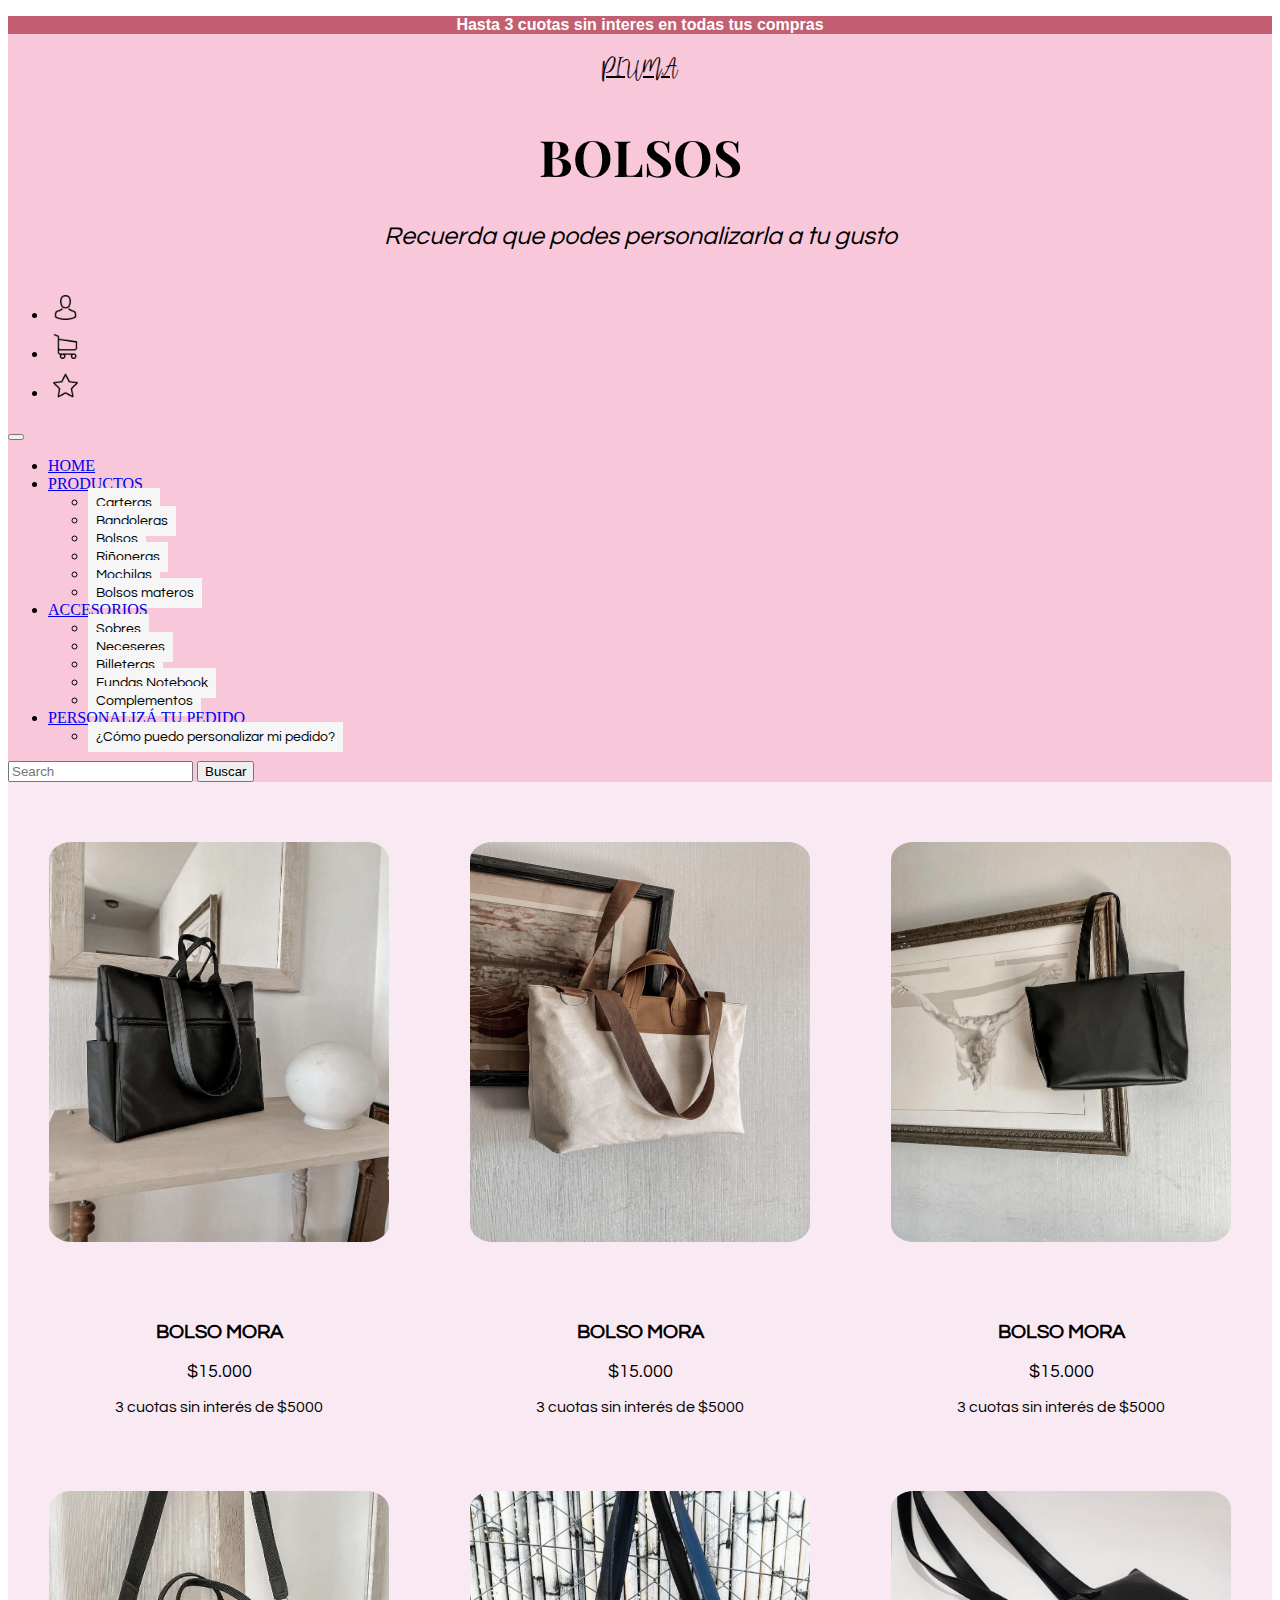
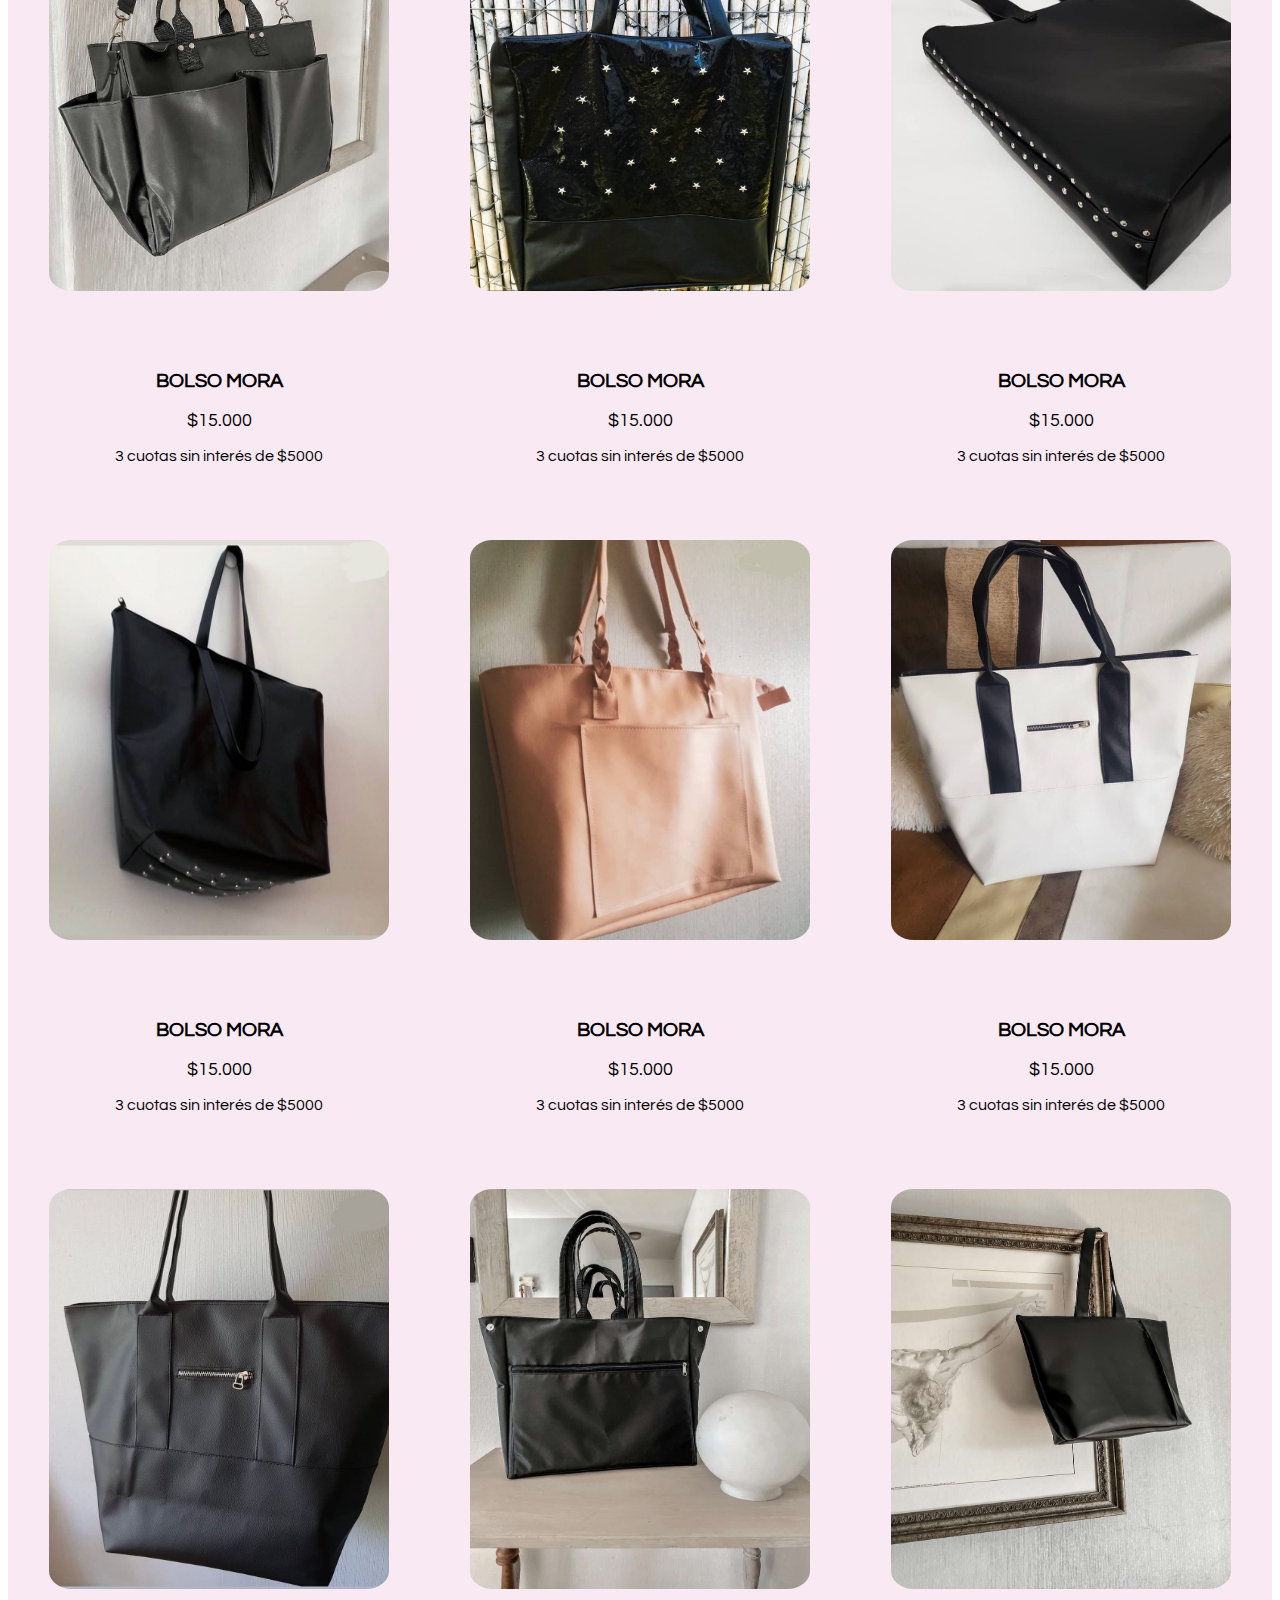
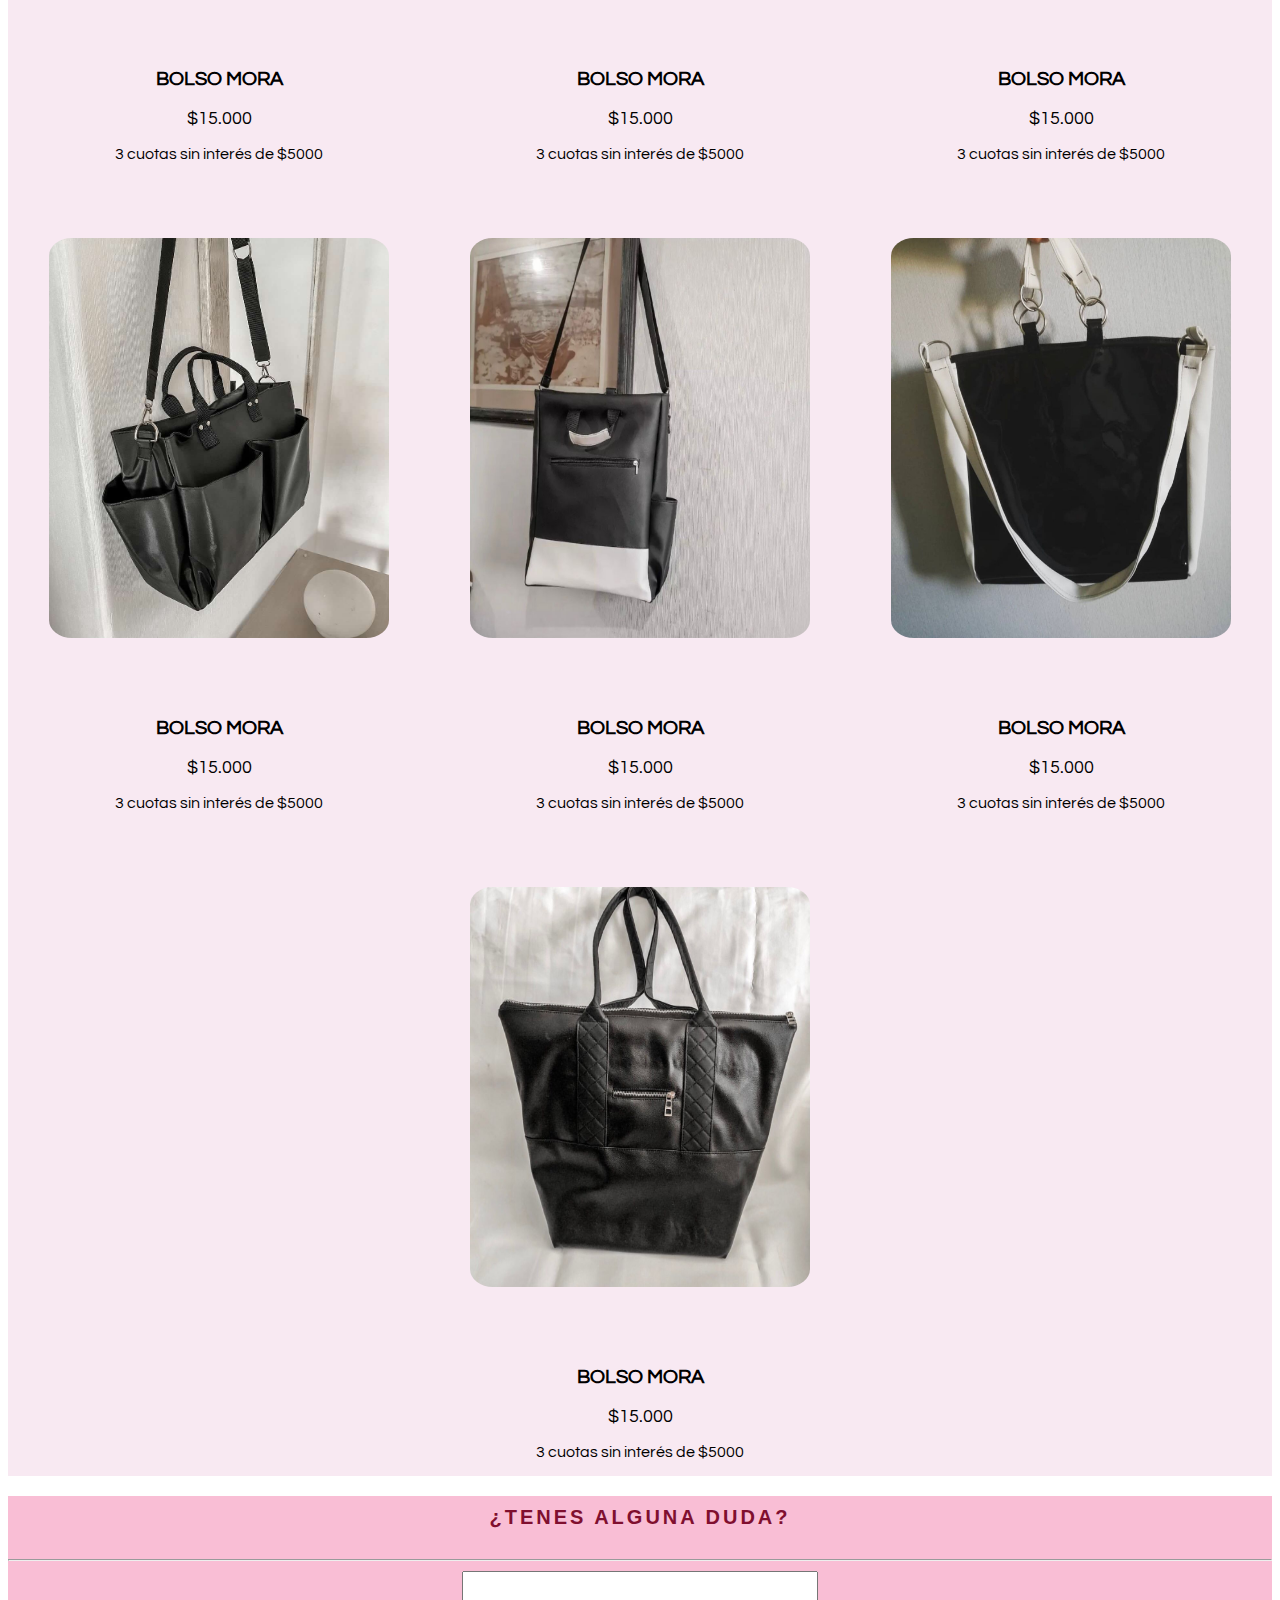
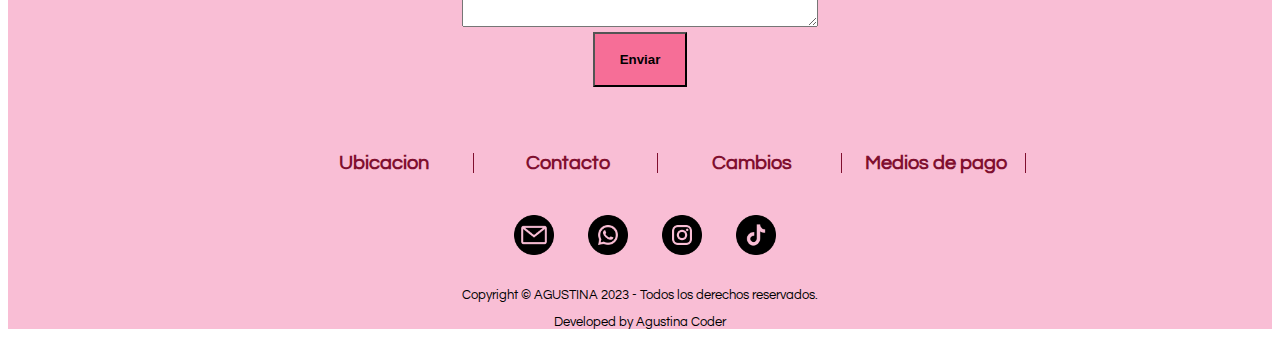
<file: pages/bolsos.html>
<!DOCTYPE html>
<html lang="en">

<head>
    <meta charset="UTF-8">
    <meta http-equiv="X-UA-Compatible" content="IE=edge">
    <meta name="viewport" content="width=device-width, initial-scale=1.0">
    <title>Bolsos</title>
    <meta name="description"
        content="Seccion de Piuma con Bolsos de muchos tamaños que podes personalizar a tu gusto. Todos los productos tienen 3 cuotas sin interes con tarjetas bancaria">
    <meta name="keywords" content="Bolsos,cuotas,personalizar,tamaño,color,distinto,artesanal">
    <!-- Boostrap CDN -->
    <link href="https://cdn.jsdelivr.net/npm/bootstrap@5.3.0/dist/css/bootstrap.min.css" rel="stylesheet"
        integrity="sha384-9ndCyUaIbzAi2FUVXJi0CjmCapSmO7SnpJef0486qhLnuZ2cdeRhO02iuK6FUUVM" crossorigin="anonymous">

    <link rel="stylesheet" href="../css/styles.css">
    <link rel="shortcut icon" href="../img/favicon.jpeg" type="image/x-icon">
</head>

<body>
    <section class="page">
        <header class="headpages">
            <p class="banner">Hasta 3 cuotas sin interes en todas tus compras</p>
            <p class="piuma">
                <a href="../index.html">PIUMA</a>
            </p>
            <h1 class="bolsos-titulo">BOLSOS</h1>
            <p class="subtitulo-titulos">Recuerda que podes personalizarla a tu gusto</p>
            <div class="iconos">
                <ul class="nav justify-content-end">
                    <li class="nav-item-icono">
                        <a class="nav-link" href="#">
                            <img src="../img/avatar.png" alt class="logearse">
                        </a>
                    </li>
                    <li class="nav-item-icono">
                        <a class="nav-link" href="#">
                            <img src="../img/carrito-de-compras.png" alt class="compras">
                        </a>
                    </li>
                    <li class="nav-item-icono">
                        <a class="nav-link" href="#">
                            <img src="../img/estrella.png" alt class="fav">
                        </a>
                    </li>
                </ul>
            </div>
            <nav class="navbar navbar-expand-lg bg-body-tertiary">
                <div class="container-fluid">
                    <a class="navbar-brand" href="#"></a>
                    <button class="navbar-toggler" type="button" data-bs-toggle="collapse"
                        data-bs-target="#navbarSupportedContent" aria-controls="navbarSupportedContent"
                        aria-expanded="false" aria-label="Toggle navigation">
                        <span class="navbar-toggler-icon"></span>
                    </button>
                    <div class="collapse navbar-collapse" id="navbarSupportedContent">
                        <ul class="navbar-nav me-auto mb-2 mb-lg-0">
                            <li class="nav-item">
                                <a class="nav-link active" aria-current="page" href="../index.html">HOME</a>
                            </li>
                            <li class="nav-item dropdown">
                                <a class="nav-link dropdown-toggle" href="#" role="button" data-bs-toggle="dropdown"
                                    aria-expanded="false">
                                    PRODUCTOS
                                </a>
                                <ul class="dropdown-menu">
                                    <li><a class="dropdown-item" href="../pages/mantenimiento.html">Carteras</a></li>
                                    <li><a class="dropdown-item" href="../pages/mantenimiento.html">Bandoleras</a></li>
                                    <li><a class="dropdown-item" href="../pages/bolsos.html">Bolsos</a></li>
                                    <li><a class="dropdown-item" href="../pages/mantenimiento.html">Riñoneras</a></li>
                                    <li><a class="dropdown-item" href="../pages/mantenimiento.html">Mochilas</a></li>
                                    <li><a class="dropdown-item" href="../pages/mantenimiento.html">Bolsos materos</a>
                                    </li>
                                </ul>
                            </li>
                            <li class="nav-item dropdown">
                                <a class="nav-link dropdown-toggle" href="#" role="button" data-bs-toggle="dropdown"
                                    aria-expanded="false">
                                    ACCESORIOS
                                </a>
                                <ul class="dropdown-menu">
                                    <li><a class="dropdown-item" href="../pages/sobres.html">Sobres</a></li>
                                    <li><a class="dropdown-item" href="../pages/mantenimiento.html">Neceseres</a></li>
                                    <li><a class="dropdown-item" href="../pages/mantenimiento.html">Billeteras</a></li>
                                    <li><a class="dropdown-item" href="../pages/mantenimiento.html">Fundas Notebook</a>
                                    </li>
                                    <li><a class="dropdown-item" href="../pages/mantenimiento.html">Complementos</a>
                                    </li>
                                </ul>
                            </li>
                            <li class="nav-item dropdown">
                                <a class="nav-link dropdown-toggle" href="#" role="button" data-bs-toggle="dropdown"
                                    aria-expanded="false">
                                    PERSONALIZÁ TU PEDIDO
                                </a>
                                <ul class="dropdown-menu">
                                    <li><a class="dropdown-item" href="#">¿Cómo puedo personalizar mi pedido?</a></li>

                                </ul>
                            </li>

                        </ul>
                        <form class="d-flex" role="search">
                            <input class="form-control me-2" type="search" placeholder="Search" aria-label="Search">
                            <button type="button" class="btn btn-light">Buscar</button>

                        </form>
                    </div>
                </div>
            </nav>
        </header>
        <main>
            <div class="container_bolsos">
                <div>
                    <img src="../img/bolso1.jpeg" alt class="bs">
                    <p class="nombre-producto">BOLSO MORA</p>
                    <p class="precio-producto">$15.000</p>
                    <p class="cuotas-producto">3 cuotas sin interés de $5000</p>
                </div>
                <div>
                    <img src="../img/bolso2.jpeg" alt class="bs">
                    <p class="nombre-producto">BOLSO MORA</p>
                    <p class="precio-producto">$15.000</p>
                    <p class="cuotas-producto">3 cuotas sin interés de $5000</p>
                </div>
                <div>
                    <img src="../img/bolso3.jpeg" alt class="bs">
                    <p class="nombre-producto">BOLSO MORA</p>
                    <p class="precio-producto">$15.000</p>
                    <p class="cuotas-producto">3 cuotas sin interés de $5000</p>
                </div>
                <div>
                    <img src="../img/bolso4.jpeg" alt class="bs">
                    <p class="nombre-producto">BOLSO MORA</p>
                    <p class="precio-producto">$15.000</p>
                    <p class="cuotas-producto">3 cuotas sin interés de $5000</p>
                </div>
                <div>
                    <img src="../img/bolso5.jpeg" alt class="bs">
                    <p class="nombre-producto">BOLSO MORA</p>
                    <p class="precio-producto">$15.000</p>
                    <p class="cuotas-producto">3 cuotas sin interés de $5000</p>
                </div>
                <div>
                    <img src="../img/bolso6.jpeg" alt class="bs">
                    <p class="nombre-producto">BOLSO MORA</p>
                    <p class="precio-producto">$15.000</p>
                    <p class="cuotas-producto">3 cuotas sin interés de $5000</p>
                </div>
                <div>
                    <img src="../img/bolso7.jpeg" alt class="bs">
                    <p class="nombre-producto">BOLSO MORA</p>
                    <p class="precio-producto">$15.000</p>
                    <p class="cuotas-producto">3 cuotas sin interés de $5000</p>
                </div>
                <div>
                    <img src="../img/bolso8.jpeg" alt class="bs">
                    <p class="nombre-producto">BOLSO MORA</p>
                    <p class="precio-producto">$15.000</p>
                    <p class="cuotas-producto">3 cuotas sin interés de $5000</p>
                </div>
                <div>
                    <img src="../img/bolso9.jpeg" alt class="bs">
                    <p class="nombre-producto">BOLSO MORA</p>
                    <p class="precio-producto">$15.000</p>
                    <p class="cuotas-producto">3 cuotas sin interés de $5000</p>
                </div>
                <div>
                    <img src="../img/bolso10.jpeg" alt class="bs">
                    <p class="nombre-producto">BOLSO MORA</p>
                    <p class="precio-producto">$15.000</p>
                    <p class="cuotas-producto">3 cuotas sin interés de $5000</p>
                </div>
                <div>
                    <img src="../img/bolso11.jpeg" alt class="bs">
                    <p class="nombre-producto">BOLSO MORA</p>
                    <p class="precio-producto">$15.000</p>
                    <p class="cuotas-producto">3 cuotas sin interés de $5000</p>
                </div>
                <div>
                    <img src="../img/bolso12.jpeg" alt class="bs">
                    <p class="nombre-producto">BOLSO MORA</p>
                    <p class="precio-producto">$15.000</p>
                    <p class="cuotas-producto">3 cuotas sin interés de $5000</p>
                </div>
                <div>
                    <img src="../img/bolso13.jpeg" alt class="bs">
                    <p class="nombre-producto">BOLSO MORA</p>
                    <p class="precio-producto">$15.000</p>
                    <p class="cuotas-producto">3 cuotas sin interés de $5000</p>
                </div>
                <div>
                    <img src="../img/bolso14.jpeg" alt class="bs">
                    <p class="nombre-producto">BOLSO MORA</p>
                    <p class="precio-producto">$15.000</p>
                    <p class="cuotas-producto">3 cuotas sin interés de $5000</p>
                </div>
                <div>
                    <img src="../img/bolso15.jpeg" alt class="bs">
                    <p class="nombre-producto">BOLSO MORA</p>
                    <p class="precio-producto">$15.000</p>
                    <p class="cuotas-producto">3 cuotas sin interés de $5000</p>
                </div>
                <div>
                    <img src="../img/bolso16.jpeg" alt class="bs">
                    <p class="nombre-producto">BOLSO MORA</p>
                    <p class="precio-producto">$15.000</p>
                    <p class="cuotas-producto">3 cuotas sin interés de $5000</p>
                </div>
            </div>
        </main>
    </section>

    <footer class="footerindex">
        <div class="formulario">
            <form action="#" target="dudas">
                <div class="duda">
                    <p> ¿TENES ALGUNA DUDA?</p>
                    <hr>
                    <textarea name="mensaje"></textarea>
                </div>
                <input type="submit" value="Enviar">
            </form>
        </div>

        <nav class="menufinal">
            <ul class="mf">
                <li><a href="../pages/ubicacion.html">Ubicacion</a></li>
                <li><a href="#">Contacto</a></li>
                <li><a href="#">Cambios</a></li>
                <li><a href="#">Medios de pago</a></li>
            </ul>
        </nav>

        <nav class="menumedia">
            <ul class="mm">
                <li>
                    <a href="mailto:martinarociovaz@hotmail.com">
                        <img src="../img/email.png" alt class="correo">
                    </a>
                </li>
                <li><a href="https://api.whatsapp.com/send?phone=5492616509023">
                        <img src="../img/whatsapp.png" alt class="ws">
                    </a>
                </li>
                <li><a href="https://www.instagram.com/piumabags">
                        <img src="../img/instagram.png" alt class="ig">
                    </a>
                </li>
                <li><a href="https://www.tiktok.com/@piumabags?_t=8d8x2NXnNKg&_r=1">
                        <img src="../img/tik-tok.png" alt class="tiktok">
                    </a>
                </li>
            </ul>
        </nav>
        <p class="copy">
            Copyright © AGUSTINA 2023 - Todos los derechos reservados.</p>
        <p class="m-0 pb-3">Developed by Agustina Coder</p>

    </footer>
    <!-- Boostrap CDN -->
    <script src="https://cdn.jsdelivr.net/npm/bootstrap@5.3.0/dist/js/bootstrap.bundle.min.js"
        integrity="sha384-geWF76RCwLtnZ8qwWowPQNguL3RmwHVBC9FhGdlKrxdiJJigb/j/68SIy3Te4Bkz"
        crossorigin="anonymous"></script>
</body>

</html>
</file>
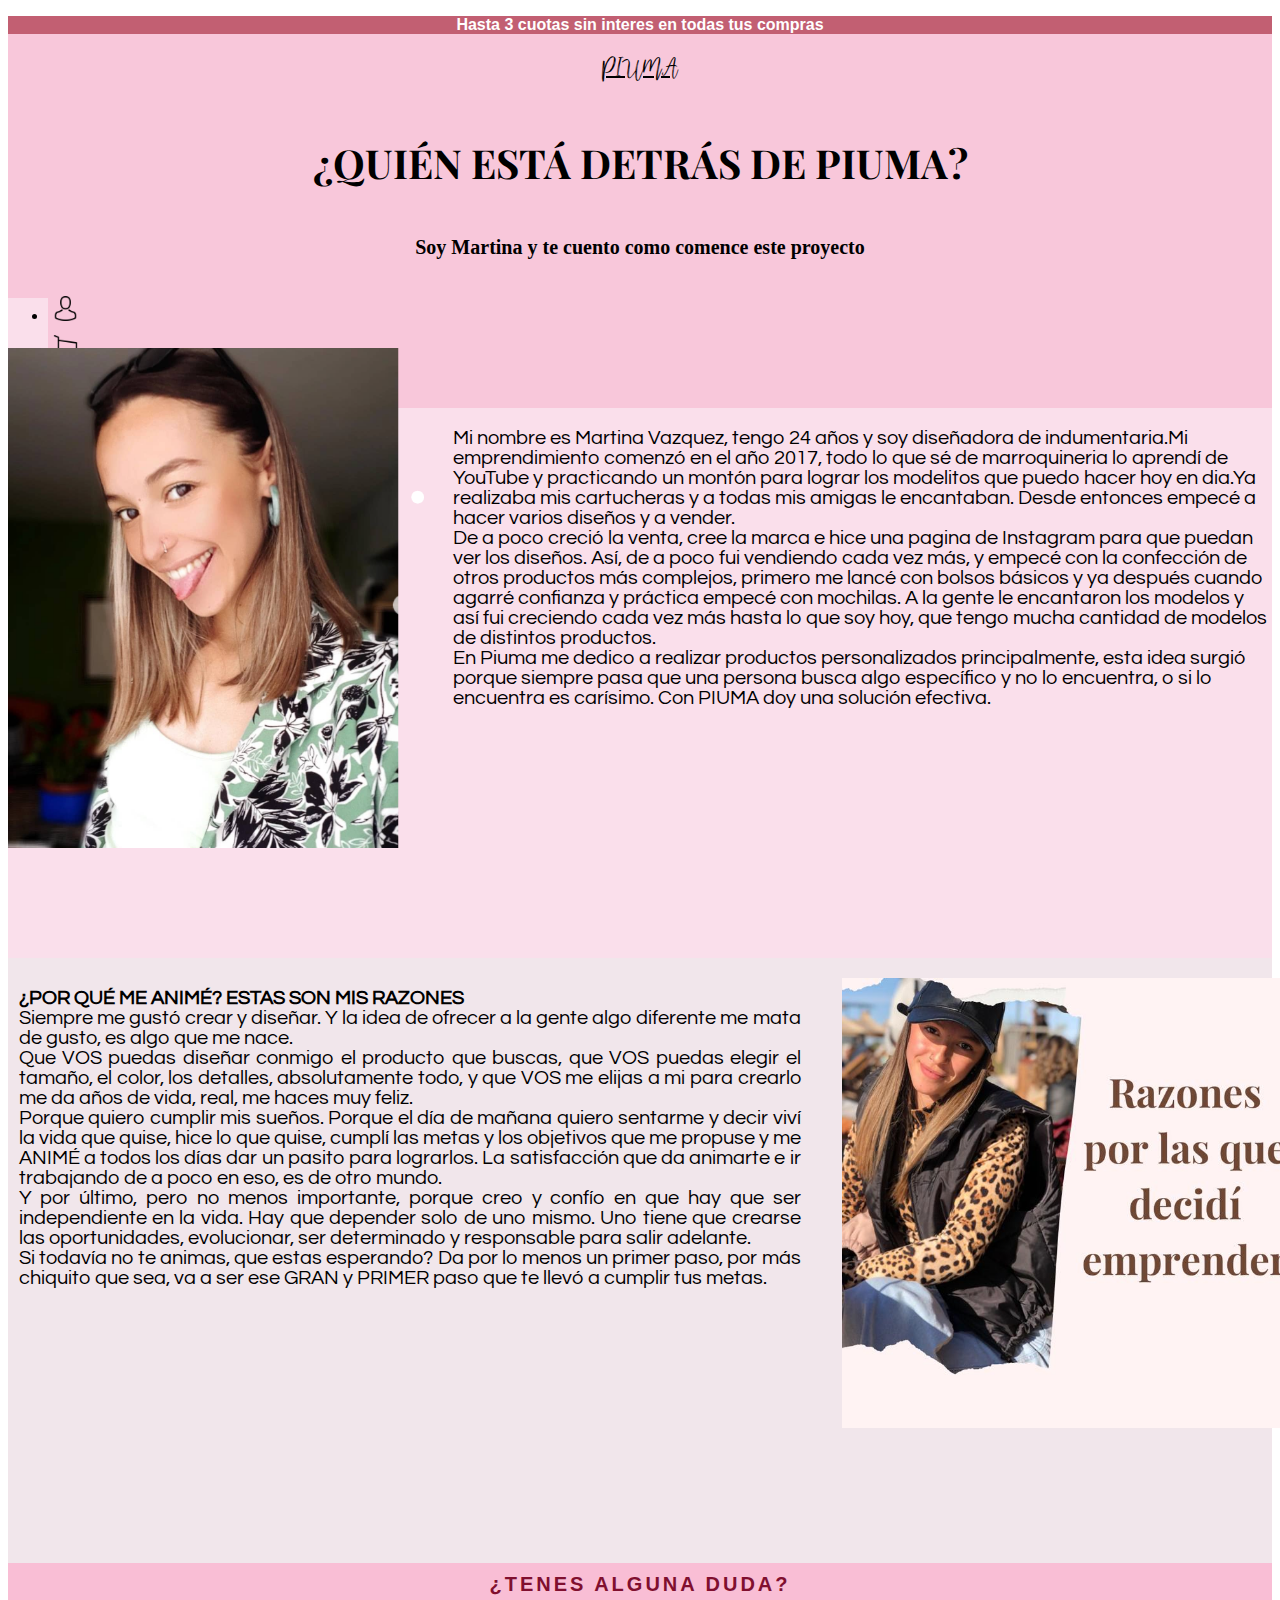
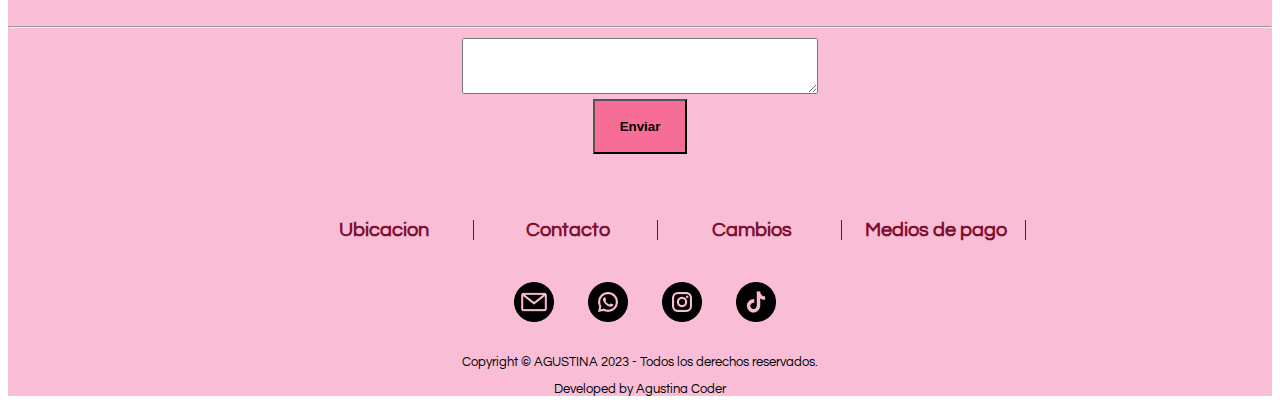
<file: pages/quiensoy.html>
<!DOCTYPE html>
<html lang="en">

<head>
    <meta charset="UTF-8">
    <meta http-equiv="X-UA-Compatible" content="IE=edge">
    <meta name="viewport" content="width=device-width, initial-scale=1.0">
    <title>Conocenos</title>
    <meta name="description"
        content="Te cuento un poco mas de mi y como comenzo este proyecto en mi cabeza y como puse manos a la obra para lograr lo que hoy es Piuma">
    <meta name="keywords" content="Conoceme,Martina,Diseñadora,Mendoza,artensal,marroquineria">
    <!-- Boostrap CDN -->
    <link href="https://cdn.jsdelivr.net/npm/bootstrap@5.3.0/dist/css/bootstrap.min.css" rel="stylesheet"
        integrity="sha384-9ndCyUaIbzAi2FUVXJi0CjmCapSmO7SnpJef0486qhLnuZ2cdeRhO02iuK6FUUVM" crossorigin="anonymous">

    <link rel="stylesheet" href="../css/styles.css">
    <link rel="shortcut icon" href="../img/favicon.jpeg" type="image/x-icon">
</head>

<body>
    <section class="pagequiensoy">
        <header class="headpages-1">
            <p class="banner">Hasta 3 cuotas sin interes en todas tus compras</p>
            <p class="piuma">
                <a href="../index.html">PIUMA</a>
            </p>

            <h1 class="presentacion-titulo">¿QUIÉN ESTÁ DETRÁS DE PIUMA?</h1>
            <h2 class="subtitulo">Soy Martina y te cuento como comence este proyecto</h2>
            <div class="iconos">
                <ul class="nav justify-content-end">
                    <li class="nav-item-icono">
                        <a class="nav-link" href="#">
                            <img src="../img/avatar.png" width="25px" alt="logearse">
                        </a>
                    </li>
                    <li class="nav-item-icono">
                        <a class="nav-link" href="#">
                            <img src="../img/carrito-de-compras.png" width="25px" alt="compras">
                        </a>
                    </li>
                    <li class="nav-item-icono">
                        <a class="nav-link" href="#">
                            <img src="../img/estrella.png" width="25px" alt="favoritos">
                        </a>
                    </li>
                </ul>
            </div>

            <nav class="navbar navbar-expand-lg bg-body-tertiary">
                <div class="container-fluid">
                    <a class="navbar-brand" href="#"></a>
                    <button class="navbar-toggler" type="button" data-bs-toggle="collapse"
                        data-bs-target="#navbarSupportedContent" aria-controls="navbarSupportedContent"
                        aria-expanded="false" aria-label="Toggle navigation">
                        <span class="navbar-toggler-icon"></span>
                    </button>

                    <div class="collapse navbar-collapse" id="navbarSupportedContent">
                        <ul class="navbar-nav me-auto mb-2 mb-lg-0">
                            <li class="nav-item">
                                <a class="nav-link active" aria-current="page" href="../index.html">HOME</a>
                            </li>
                            <li class="nav-item dropdown">
                                <a class="nav-link dropdown-toggle" href="#" role="button" data-bs-toggle="dropdown"
                                    aria-expanded="false">
                                    PRODUCTOS
                                </a>
                                <ul class="dropdown-menu">
                                    <li><a class="dropdown-item" href="../pages/mantenimiento.html">Carteras</a></li>
                                    <li><a class="dropdown-item" href="../pages/mantenimiento.html">Bandoleras</a></li>
                                    <li><a class="dropdown-item" href="../pages/bolsos.html">Bolsos</a></li>
                                    <li><a class="dropdown-item" href="../pages/mantenimiento.html">Riñoneras</a></li>
                                    <li><a class="dropdown-item" href="../pages/mantenimiento.html">Mochilas</a></li>
                                    <li><a class="dropdown-item" href="../pages/mantenimiento.html">Bolsos materos</a>
                                    </li>
                                </ul>
                            </li>
                            <li class="nav-item dropdown">
                                <a class="nav-link dropdown-toggle" href="#" role="button" data-bs-toggle="dropdown"
                                    aria-expanded="false">
                                    ACCESORIOS
                                </a>
                                <ul class="dropdown-menu">
                                    <li><a class="dropdown-item" href="../pages/sobres.html">Sobres</a></li>
                                    <li><a class="dropdown-item" href="../pages/mantenimiento.html">Neceseres</a></li>
                                    <li><a class="dropdown-item" href="../pages/mantenimiento.html">Billeteras</a></li>
                                    <li><a class="dropdown-item" href="../pages/mantenimiento.html">Fundas Notebook</a>
                                    </li>
                                    <li><a class="dropdown-item" href="../pages/mantenimiento.html">Complementos</a>
                                    </li>
                                </ul>
                            </li>
                            <li class="nav-item dropdown">
                                <a class="nav-link dropdown-toggle" href="#" role="button" data-bs-toggle="dropdown"
                                    aria-expanded="false">
                                    PERSONALIZÁ TU PEDIDO
                                </a>
                                <ul class="dropdown-menu">
                                    <li><a class="dropdown-item" href="#">¿Cómo puedo personalizar mi pedido?</a></li>

                                </ul>
                            </li>
                        </ul>
                        <form class="d-flex" role="search">
                            <input class="form-control me-2" type="search" placeholder="Search" aria-label="Search">
                            <button type="button" class="btn btn-light">Buscar</button>

                        </form>
                    </div>
                </div>
            </nav>
        </header>
    </section>

    <section class="quiensoy">
        <main>
            <div class="contenedor1">
                <img src="../img/yo.png" alt class="yo">
                <p class="texto1">
                    Mi nombre es Martina Vazquez, tengo 24 años y soy diseñadora de indumentaria.Mi emprendimiento
                    comenzó
                    en el año 2017, todo lo que sé de marroquineria
                    lo aprendí de YouTube y practicando un montón para lograr los modelitos que puedo hacer hoy en
                    dia.Ya
                    realizaba mis cartucheras y a todas mis amigas le encantaban. Desde entonces empecé a hacer
                    varios
                    diseños y a vender.
                    <br>
                    De a poco creció la venta, cree la marca e hice una pagina de Instagram para que puedan ver los
                    diseños.
                    Así, de a poco fui vendiendo cada vez más, y empecé con la confección de otros productos más
                    complejos,
                    primero me lancé con bolsos básicos y ya después cuando agarré confianza y práctica empecé con
                    mochilas.
                    A la gente le encantaron los modelos y así fui creciendo cada vez más hasta lo que soy hoy, que
                    tengo
                    mucha cantidad de modelos de distintos productos.
                    <br>
                    En Piuma me dedico a realizar productos personalizados principalmente, esta idea surgió porque
                    siempre
                    pasa que una persona busca algo específico y no lo encuentra, o si lo encuentra es carísimo. Con
                    PIUMA
                    doy una solución efectiva.
                </p>
            </div>

            <div class="contenedor2">
                <p class="text2">
                    <strong>¿POR QUÉ ME ANIMÉ? ESTAS SON MIS RAZONES</strong>
                    <br>
                    Siempre me gustó crear y diseñar. Y la idea de ofrecer a la gente algo diferente me mata de
                    gusto,
                    es
                    algo que me nace.
                    <br>
                    Que VOS puedas diseñar conmigo el producto que buscas, que VOS puedas elegir el tamaño, el
                    color,
                    los
                    detalles, absolutamente todo, y que VOS me elijas a mi para crearlo me da años de vida, real, me
                    haces
                    muy feliz.
                    <br>
                    Porque quiero cumplir mis sueños. Porque el día de mañana quiero sentarme y decir viví la vida
                    que
                    quise, hice lo que quise, cumplí las metas y los objetivos que me propuse y me ANIMÉ a todos los
                    días
                    dar un pasito para lograrlos. La satisfacción que da animarte e ir trabajando de a poco en eso,
                    es
                    de
                    otro mundo.
                    <br>
                    Y por último, pero no menos importante, porque creo y confío en que hay que ser independiente en
                    la
                    vida.
                    Hay que depender solo de uno mismo. Uno tiene que crearse las oportunidades, evolucionar, ser
                    determinado y responsable para salir adelante.
                    <br>
                    Si todavía no te animas, que estas esperando? Da por lo menos un primer paso, por más chiquito
                    que
                    sea,
                    va a ser ese GRAN y PRIMER paso que te llevó a cumplir tus metas.
                </p>
                <img src="../img/emprender.jpeg" alt class="emprender">
            </div>
        </main>
    </section>


    <footer class="footerindex">
        <div class="formulario">
            <form action="#" target="dudas">
                <div class="duda">
                    <p> ¿TENES ALGUNA DUDA?</p>
                    <hr>
                    <textarea name="mensaje"></textarea>
                </div>
                <input type="submit" value="Enviar">
            </form>
        </div>

        <nav class="menufinal">
            <ul class="mf">
                <li><a href="../pages/ubicacion.html">Ubicacion</a></li>
                <li><a href="#">Contacto</a></li>
                <li><a href="#">Cambios</a></li>
                <li><a href="#">Medios de pago</a></li>
            </ul>
        </nav>

        <nav class="menumedia">
            <ul class="mm">
                <li>
                    <a href="mailto:martinarociovaz@hotmail.com">
                        <img src="../img/email.png" alt class="correo">
                    </a>
                </li>
                <li><a href="https://api.whatsapp.com/send?phone=5492616509023">
                        <img src="../img/whatsapp.png" alt class="ws">
                    </a>
                </li>
                <li><a href="https://www.instagram.com/piumabags">
                        <img src="../img/instagram.png" alt class="ig">
                    </a>
                </li>
                <li><a href="https://www.tiktok.com/@piumabags?_t=8d8x2NXnNKg&_r=1">
                        <img src="../img/tik-tok.png" alt class="tiktok">
                    </a>
                </li>
            </ul>
        </nav>
        <p class="copy">
            Copyright © AGUSTINA 2023 - Todos los derechos reservados.</p>
        <p class="m-0 pb-3">Developed by Agustina Coder</p>

    </footer>
    <!-- Boostrap CDN -->
    <script src="https://cdn.jsdelivr.net/npm/bootstrap@5.3.0/dist/js/bootstrap.bundle.min.js"
        integrity="sha384-geWF76RCwLtnZ8qwWowPQNguL3RmwHVBC9FhGdlKrxdiJJigb/j/68SIy3Te4Bkz"
        crossorigin="anonymous"></script>
</body>

</html>
</file>
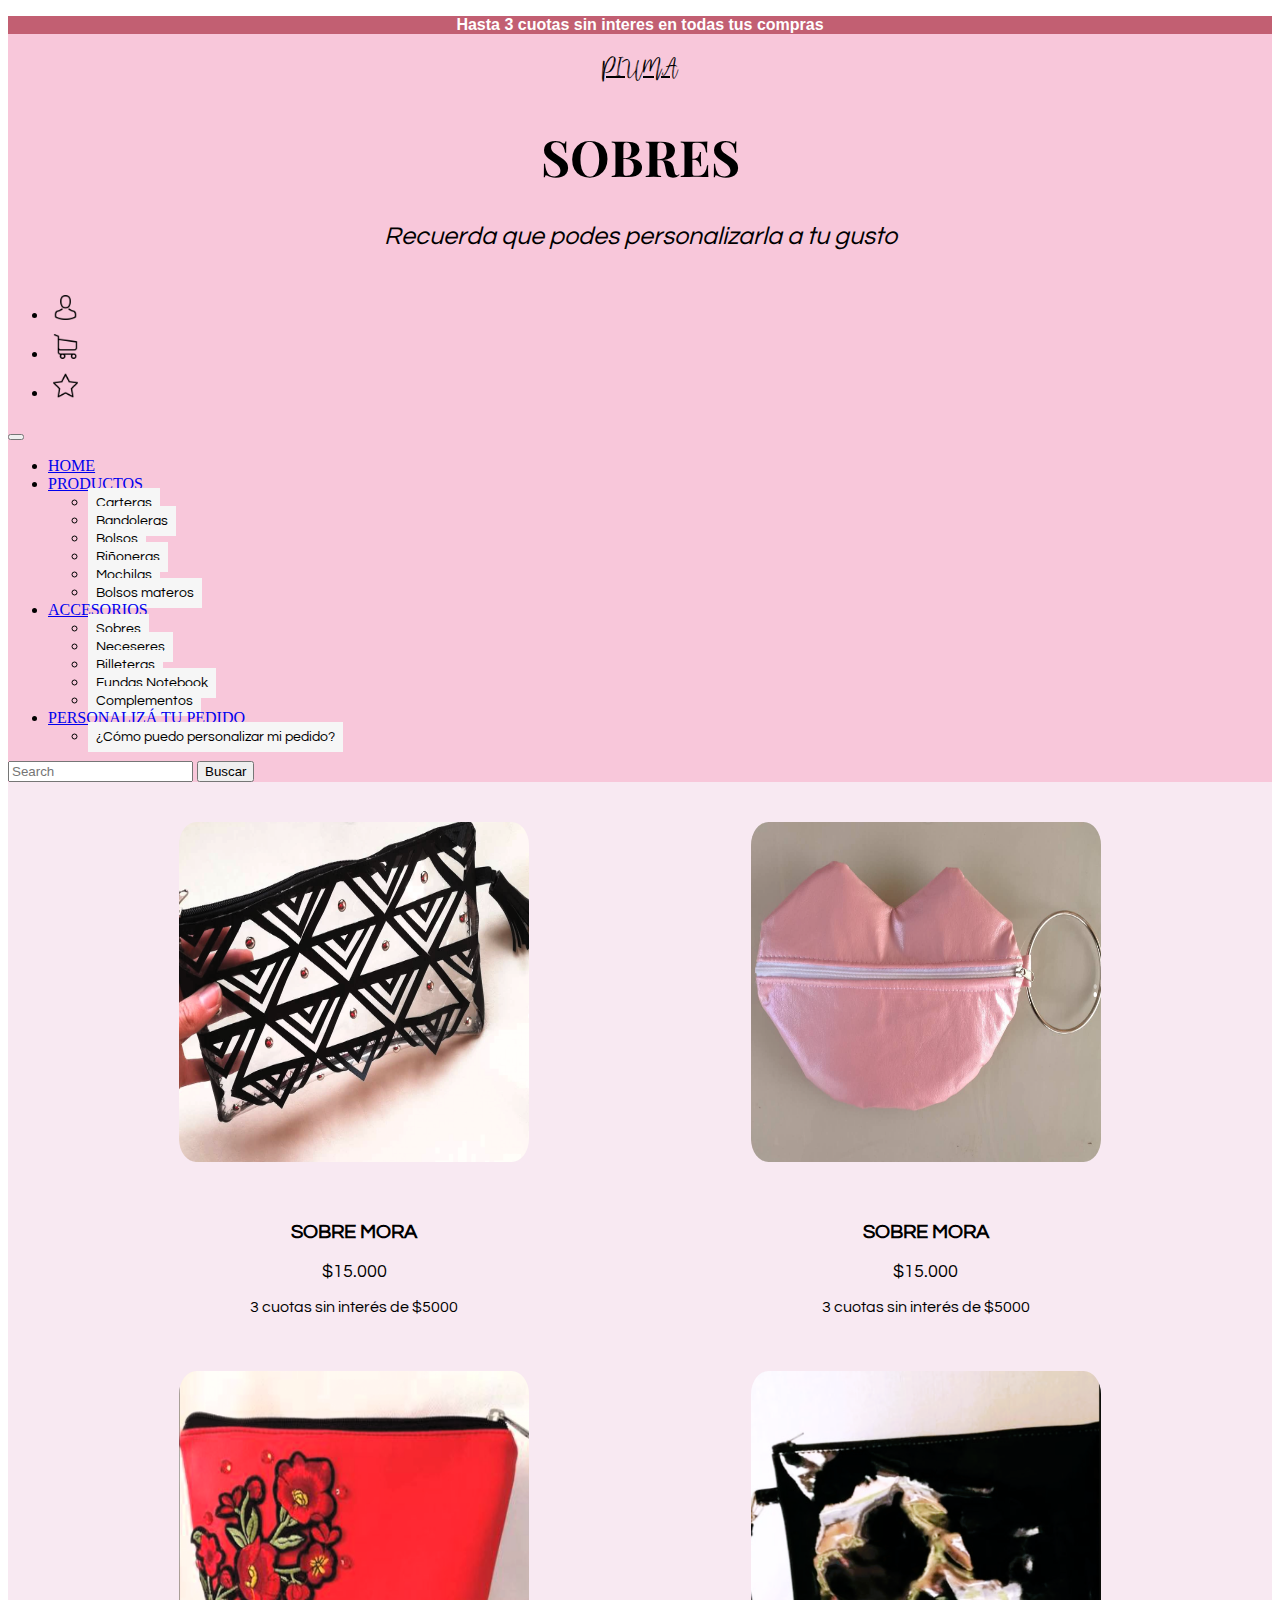
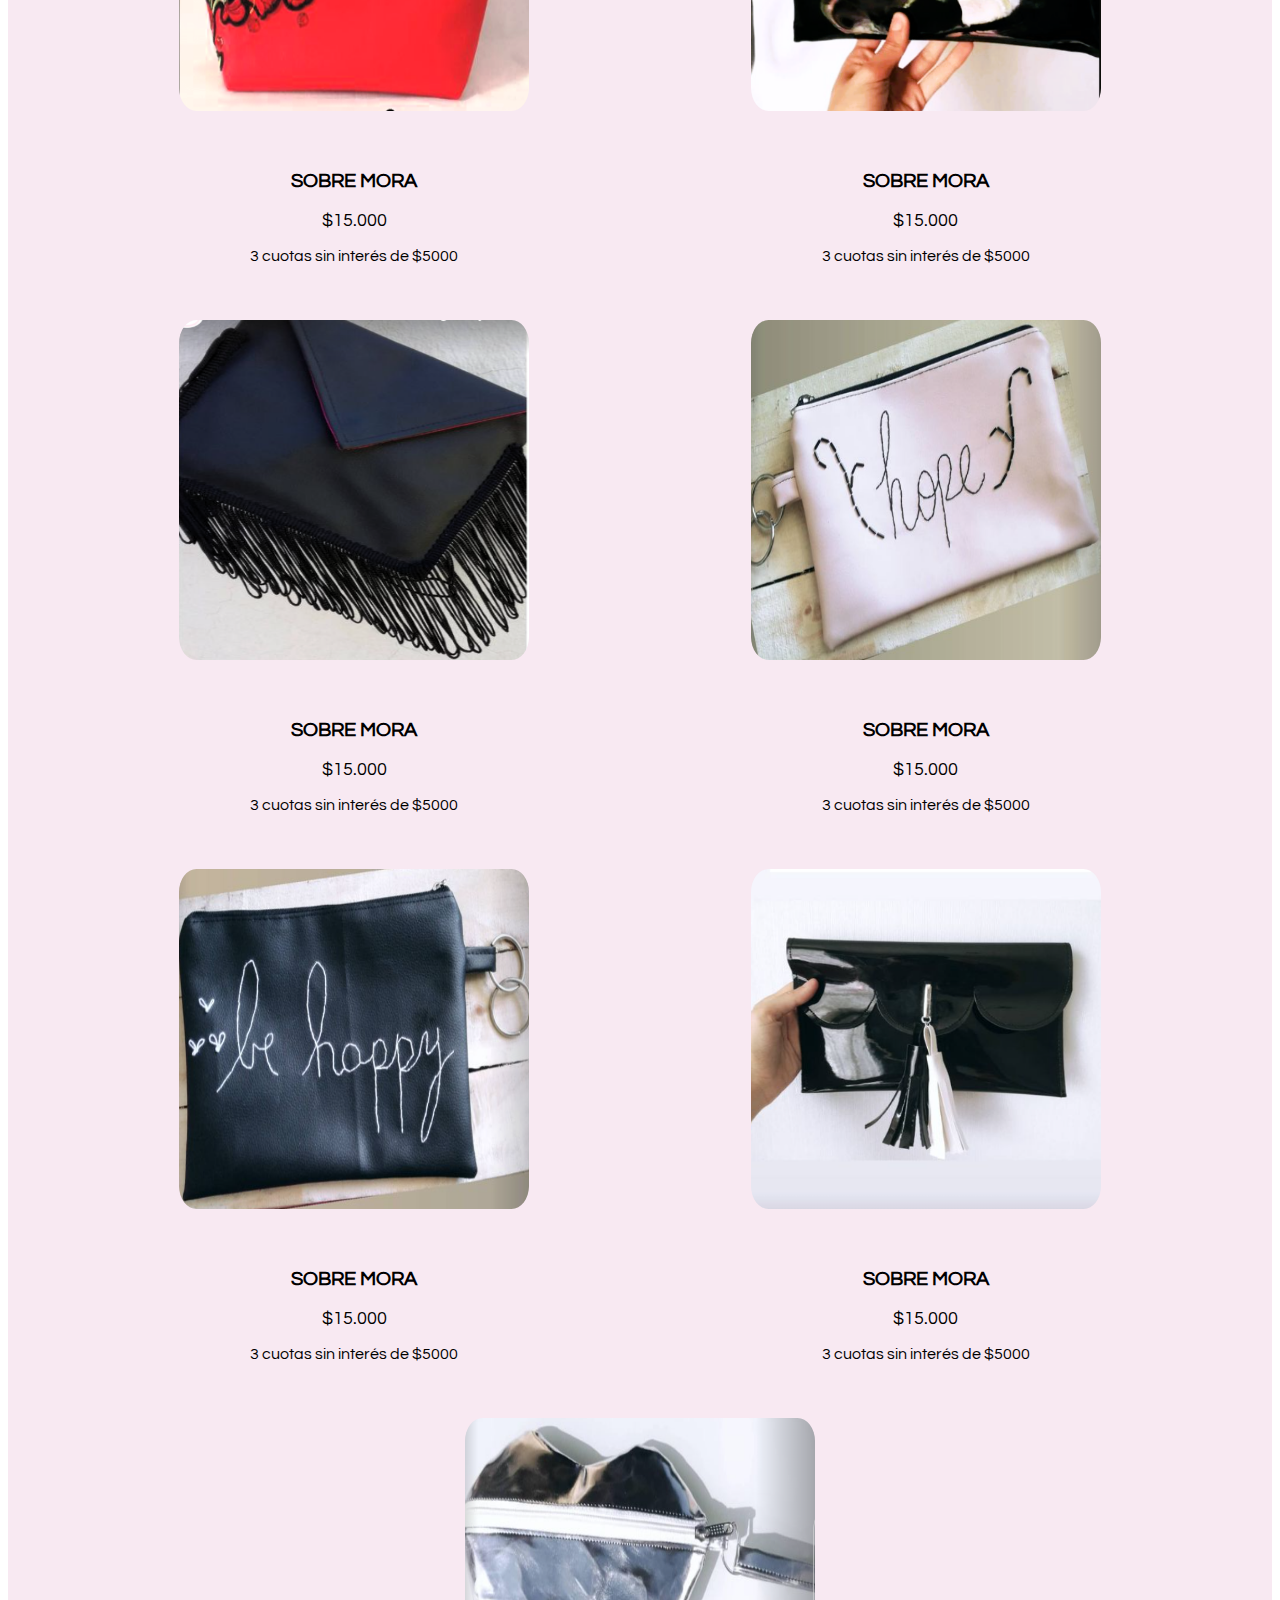
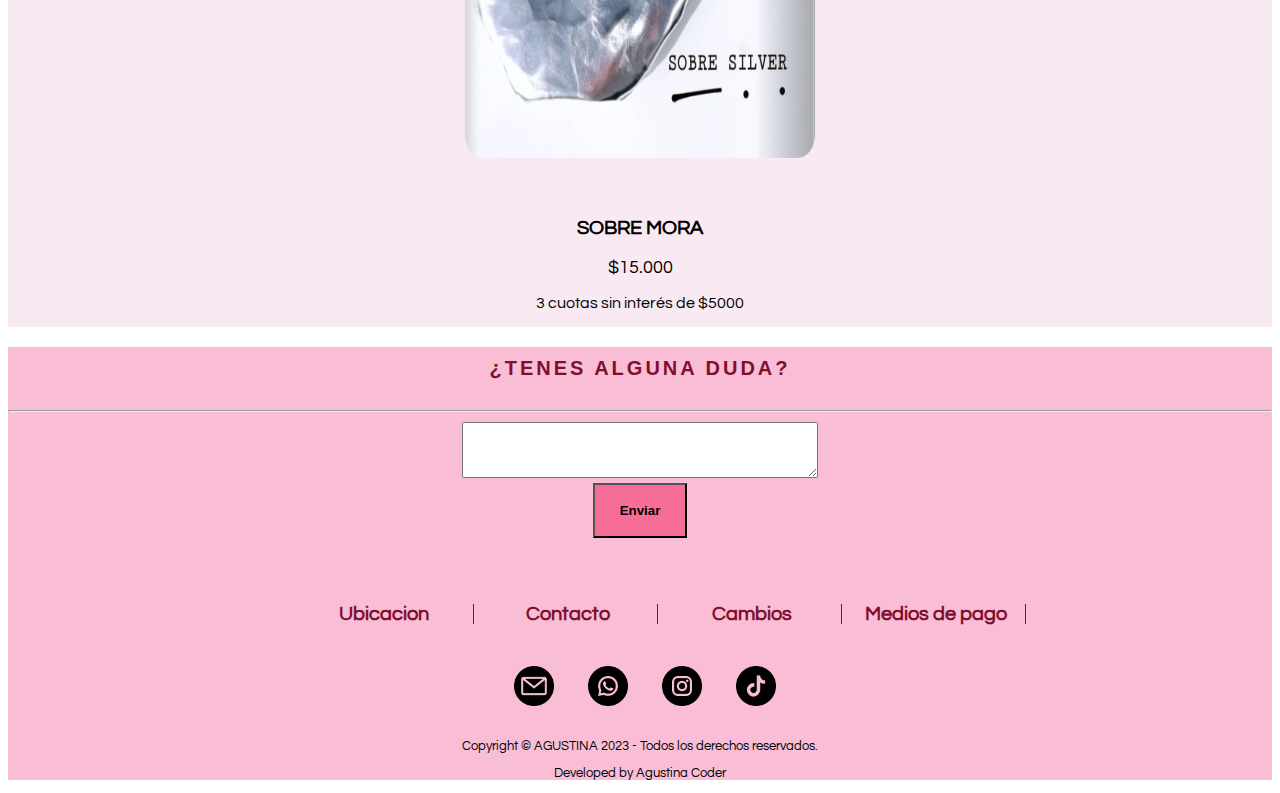
<file: pages/sobres.html>
<!DOCTYPE html>
<html lang="en">

<head>
    <meta charset="UTF-8">
    <meta http-equiv="X-UA-Compatible" content="IE=edge">
    <meta name="viewport" content="width=device-width, initial-scale=1.0">
    <title>Sobres</title>
    <meta name="description"
        content="Seccion de Piuma con Sobres para esa fiesta que tanto estas esperando. Podes pedir el modelo a tu gusto, que mas se adapte a tu esilo.Todos los productos tienen 3 cuotas sin interes con tarjetas bancaria">
    <meta name="keywords" content="Sobres,fiestas,personalizados,cuotas,color">
    <!-- Boostrap CDN -->
    <link href="https://cdn.jsdelivr.net/npm/bootstrap@5.3.0/dist/css/bootstrap.min.css" rel="stylesheet"
        integrity="sha384-9ndCyUaIbzAi2FUVXJi0CjmCapSmO7SnpJef0486qhLnuZ2cdeRhO02iuK6FUUVM" crossorigin="anonymous">

    <link rel="stylesheet" href="../css/styles.css">
    <link rel="shortcut icon" href="../img/favicon.jpeg" type="image/x-icon">
</head>

<body>
    <section class="page">
        <header class="headpages">
            <p class="banner">Hasta 3 cuotas sin interes en todas tus compras</p>
            <p class="piuma">
                <a href="../index.html">PIUMA</a>
            </p>
            <h1 class="sobres-titulo">SOBRES</h1>
            <p class="subtitulo-titulos">Recuerda que podes personalizarla a tu gusto</p>
            <div class="iconos">
                <ul class="nav justify-content-end">
                    <li class="nav-item-icono">
                        <a class="nav-link" href="#">
                            <img src="../img/avatar.png" alt class="logearse">
                        </a>
                    </li>
                    <li class="nav-item-icono">
                        <a class="nav-link" href="#">
                            <img src="../img/carrito-de-compras.png" alt class="compras">
                        </a>
                    </li>
                    <li class="nav-item-icono">
                        <a class="nav-link" href="#">
                            <img src="../img/estrella.png" alt class="fav">
                        </a>
                    </li>
                </ul>
            </div>
            <nav class="navbar navbar-expand-lg bg-body-tertiary">
                <div class="container-fluid">
                    <a class="navbar-brand" href="#"></a>
                    <button class="navbar-toggler" type="button" data-bs-toggle="collapse"
                        data-bs-target="#navbarSupportedContent" aria-controls="navbarSupportedContent"
                        aria-expanded="false" aria-label="Toggle navigation">
                        <span class="navbar-toggler-icon"></span>
                    </button>
                    <div class="collapse navbar-collapse" id="navbarSupportedContent">
                        <ul class="navbar-nav me-auto mb-2 mb-lg-0">
                            <li class="nav-item">
                                <a class="nav-link active" aria-current="page" href="../index.html">HOME</a>
                            </li>
                            <li class="nav-item dropdown">
                                <a class="nav-link dropdown-toggle" href="#" role="button" data-bs-toggle="dropdown"
                                    aria-expanded="false">
                                    PRODUCTOS
                                </a>
                                <ul class="dropdown-menu">
                                    <li><a class="dropdown-item" href="../pages/mantenimiento.html">Carteras</a></li>
                                    <li><a class="dropdown-item" href="../pages/mantenimiento.html">Bandoleras</a></li>
                                    <li><a class="dropdown-item" href="../pages/bolsos.html">Bolsos</a></li>
                                    <li><a class="dropdown-item" href="../pages/mantenimiento.html">Riñoneras</a></li>
                                    <li><a class="dropdown-item" href="../pages/mantenimiento.html">Mochilas</a></li>
                                    <li><a class="dropdown-item" href="../pages/mantenimiento.html">Bolsos materos</a>
                                    </li>
                                </ul>
                            </li>
                            <li class="nav-item dropdown">
                                <a class="nav-link dropdown-toggle" href="#" role="button" data-bs-toggle="dropdown"
                                    aria-expanded="false">
                                    ACCESORIOS
                                </a>
                                <ul class="dropdown-menu">
                                    <li><a class="dropdown-item" href="../pages/sobres.html">Sobres</a></li>
                                    <li><a class="dropdown-item" href="../pages/mantenimiento.html">Neceseres</a></li>
                                    <li><a class="dropdown-item" href="../pages/mantenimiento.html">Billeteras</a></li>
                                    <li><a class="dropdown-item" href="../pages/mantenimiento.html">Fundas Notebook</a>
                                    </li>
                                    <li><a class="dropdown-item" href="../pages/mantenimiento.html">Complementos</a>
                                    </li>
                                </ul>
                            </li>
                            <li class="nav-item dropdown">
                                <a class="nav-link dropdown-toggle" href="#" role="button" data-bs-toggle="dropdown"
                                    aria-expanded="false">
                                    PERSONALIZÁ TU PEDIDO
                                </a>
                                <ul class="dropdown-menu">
                                    <li><a class="dropdown-item" href="#">¿Cómo puedo personalizar mi pedido?</a></li>

                                </ul>
                            </li>

                        </ul>
                        <form class="d-flex" role="search">
                            <input class="form-control me-2" type="search" placeholder="Search" aria-label="Search">
                            <button type="button" class="btn btn-light">Buscar</button>

                        </form>
                    </div>
                </div>
            </nav>
        </header>
        <main>
            <div class="container_sobres">
                <div>
                    <img src="../img/sobre1.png" alt class="s">
                    <p class="nombre-producto">SOBRE MORA</p>
                    <p class="precio-producto">$15.000</p>
                    <p class="cuotas-producto">3 cuotas sin interés de $5000</p>
                </div>
                <div>
                    <img src="../img/sobre2.png" alt class="s">
                    <p class="nombre-producto">SOBRE MORA</p>
                    <p class="precio-producto">$15.000</p>
                    <p class="cuotas-producto">3 cuotas sin interés de $5000</p>
                </div>
                <div>
                    <img src="../img/sobre3.png" alt class="s">
                    <p class="nombre-producto">SOBRE MORA</p>
                    <p class="precio-producto">$15.000</p>
                    <p class="cuotas-producto">3 cuotas sin interés de $5000</p>
                </div>
                <div>
                    <img src="../img/sobre4.png" alt class="s">
                    <p class="nombre-producto">SOBRE MORA</p>
                    <p class="precio-producto">$15.000</p>
                    <p class="cuotas-producto">3 cuotas sin interés de $5000</p>
                </div>
                <div>
                    <img src="../img/sobre5.png" alt class="s">
                    <p class="nombre-producto">SOBRE MORA</p>
                    <p class="precio-producto">$15.000</p>
                    <p class="cuotas-producto">3 cuotas sin interés de $5000</p>
                </div>
                <div>
                    <img src="../img/sobre6.png" alt class="s">
                    <p class="nombre-producto">SOBRE MORA</p>
                    <p class="precio-producto">$15.000</p>
                    <p class="cuotas-producto">3 cuotas sin interés de $5000</p>
                </div>
                <div>
                    <img src="../img/sobre7.png" alt class="s">
                    <p class="nombre-producto">SOBRE MORA</p>
                    <p class="precio-producto">$15.000</p>
                    <p class="cuotas-producto">3 cuotas sin interés de $5000</p>
                </div>
                <div>
                    <img src="../img/sobre8.png" alt class="s">
                    <p class="nombre-producto">SOBRE MORA</p>
                    <p class="precio-producto">$15.000</p>
                    <p class="cuotas-producto">3 cuotas sin interés de $5000</p>
                </div>
                <div>
                    <img src="../img/sobre9.png" alt class="s">
                    <p class="nombre-producto">SOBRE MORA</p>
                    <p class="precio-producto">$15.000</p>
                    <p class="cuotas-producto">3 cuotas sin interés de $5000</p>
                </div>


            </div>

        </main>
    </section>
    <footer class="footerindex">
        <div class="formulario">
            <form action="#" target="dudas">
                <div class="duda">
                    <p> ¿TENES ALGUNA DUDA?</p>
                    <hr>
                    <textarea name="mensaje"></textarea>
                </div>
                <input type="submit" value="Enviar">
            </form>
        </div>

        <nav class="menufinal">
            <ul class="mf">
                <li><a href="../pages/ubicacion.html">Ubicacion</a></li>
                <li><a href="#">Contacto</a></li>
                <li><a href="#">Cambios</a></li>
                <li><a href="#">Medios de pago</a></li>
            </ul>
        </nav>

        <nav class="menumedia">
            <ul class="mm">
                <li>
                    <a href="mailto:martinarociovaz@hotmail.com">
                        <img src="../img/email.png" alt class="correo">
                    </a>
                </li>
                <li><a href="https://api.whatsapp.com/send?phone=5492616509023">
                        <img src="../img/whatsapp.png" alt class="ws">
                    </a>
                </li>
                <li><a href="https://www.instagram.com/piumabags">
                        <img src="../img/instagram.png" alt class="ig">
                    </a>
                </li>
                <li><a href="https://www.tiktok.com/@piumabags?_t=8d8x2NXnNKg&_r=1">
                        <img src="../img/tik-tok.png" alt class="tiktok">
                    </a>
                </li>
            </ul>
        </nav>
        <p class="copy">
            Copyright © AGUSTINA 2023 - Todos los derechos reservados.</p>
        <p class="m-0 pb-3">Developed by Agustina Coder</p>

    </footer>
    <!-- Boostrap CDN -->
    <script src="https://cdn.jsdelivr.net/npm/bootstrap@5.3.0/dist/js/bootstrap.bundle.min.js"
        integrity="sha384-geWF76RCwLtnZ8qwWowPQNguL3RmwHVBC9FhGdlKrxdiJJigb/j/68SIy3Te4Bkz"
        crossorigin="anonymous"></script>

</body>

</html>
</file>
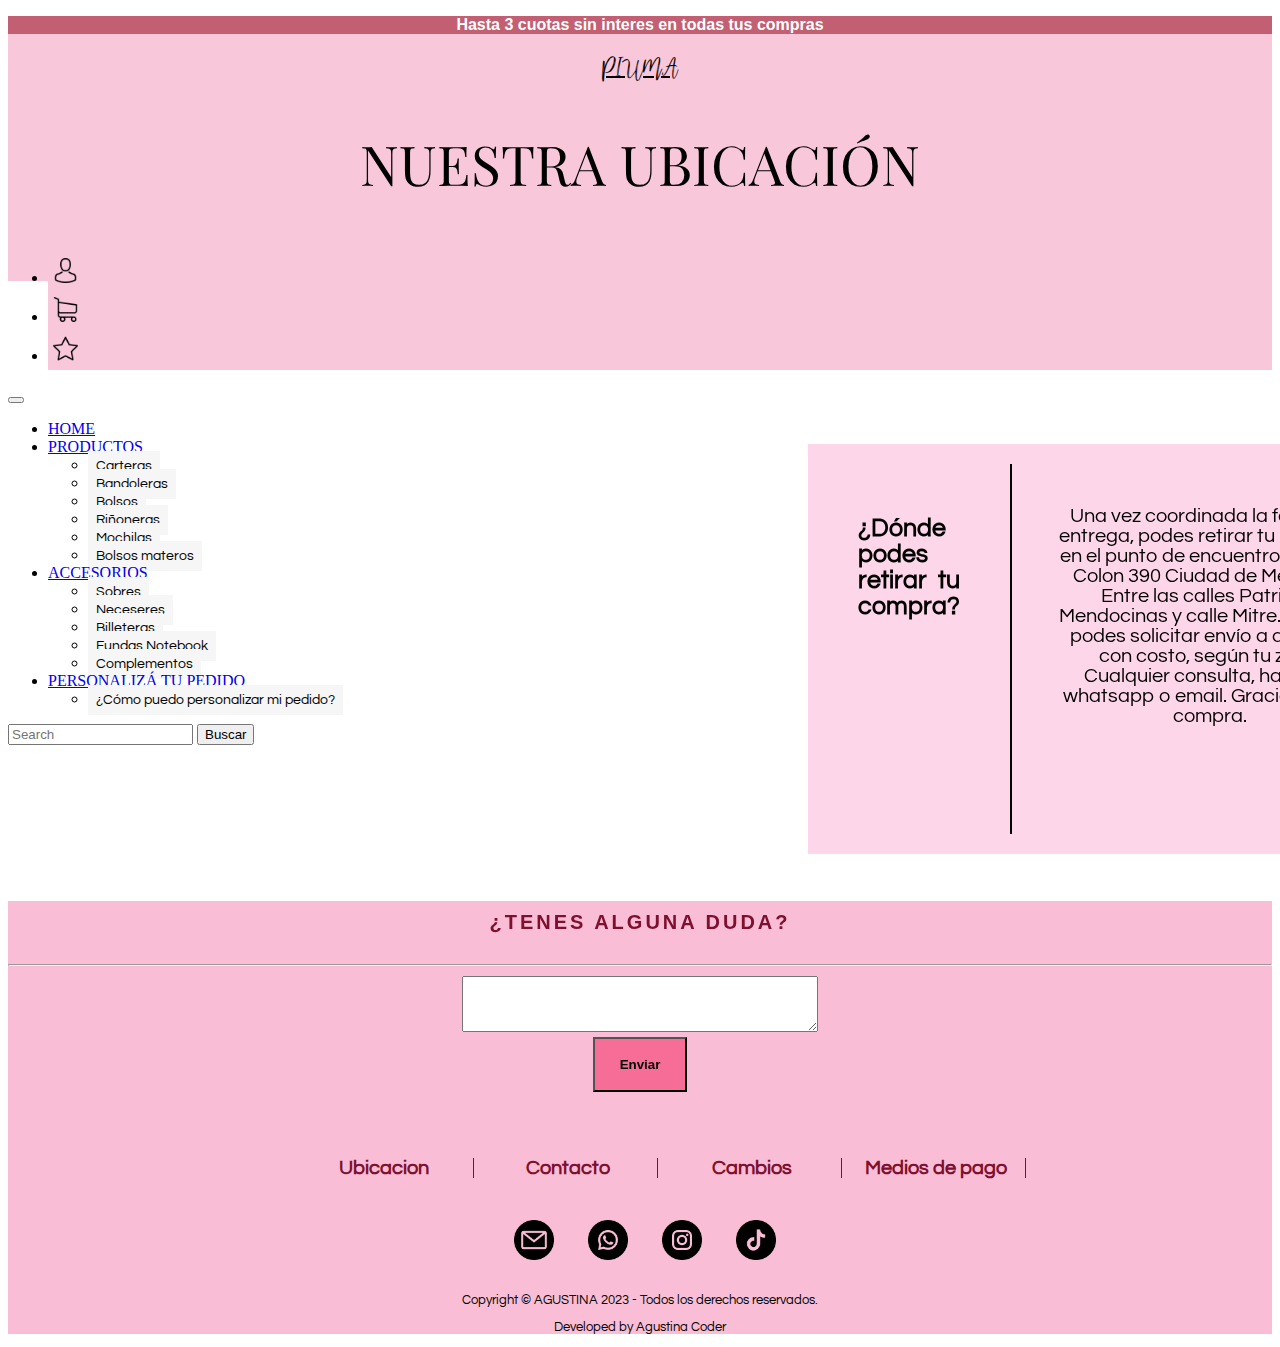
<file: pages/ubicacion.html>
<!DOCTYPE html>
<html lang="en">

<head>
    <meta charset="UTF-8">
    <meta http-equiv="X-UA-Compatible" content="IE=edge">
    <meta name="viewport" content="width=device-width, initial-scale=1.0">
    <title>Ubicacion</title>
    <meta name="description"
        content="Nos encontramos en Avenida Colon 371, Mendoza. Se realizan envios dentro de la provincia con costo segun zona">
    <meta name="keywords" content="Mendoza,Argentina,Centro,envios,sucursal,Avenida Colon,retiro">
    <!-- Boostrap CDN -->
    <link href="https://cdn.jsdelivr.net/npm/bootstrap@5.3.0/dist/css/bootstrap.min.css" rel="stylesheet"
        integrity="sha384-9ndCyUaIbzAi2FUVXJi0CjmCapSmO7SnpJef0486qhLnuZ2cdeRhO02iuK6FUUVM" crossorigin="anonymous">
    <link rel="stylesheet" href="../css/styles.css">
    <link rel="shortcut icon" href="../img/favicon.jpeg" type="image/x-icon">
</head>

<body>
    <section class="pagemapa">
        <header class="head-mapa">
            <p class="banner">Hasta 3 cuotas sin interes en todas tus compras</p>
            <p class="piuma">
                <a href="../index.html">PIUMA</a>
            </p>

            <h1 class="ubicacion-titulo">NUESTRA UBICACIÓN</h1>
            <div class="iconos">
                <ul class="nav justify-content-end">
                    <li class="nav-item-icono">
                        <a class="nav-link" href="#">
                            <img src="../img/avatar.png" alt class="logearse">
                        </a>
                    </li>
                    <li class="nav-item-icono">
                        <a class="nav-link" href="#">
                            <img src="../img/carrito-de-compras.png" alt class="compras">
                        </a>
                    </li>
                    <li class="nav-item-icono">
                        <a class="nav-link" href="#">
                            <img src="../img/estrella.png" alt class="fav">
                        </a>
                    </li>
                </ul>
            </div>
            <nav class="navbar navbar-expand-lg bg-body-tertiary">
                <div class="container-fluid">
                    <a class="navbar-brand" href="#"></a>
                    <button class="navbar-toggler" type="button" data-bs-toggle="collapse"
                        data-bs-target="#navbarSupportedContent" aria-controls="navbarSupportedContent"
                        aria-expanded="false" aria-label="Toggle navigation">
                        <span class="navbar-toggler-icon"></span>
                    </button>
                    <div class="collapse navbar-collapse" id="navbarSupportedContent">
                        <ul class="navbar-nav me-auto mb-2 mb-lg-0">
                            <li class="nav-item">
                                <a class="nav-link active" aria-current="page" href="../index.html">HOME</a>
                            </li>
                            <li class="nav-item dropdown">
                                <a class="nav-link dropdown-toggle" href="#" role="button" data-bs-toggle="dropdown"
                                    aria-expanded="false">
                                    PRODUCTOS
                                </a>
                                <ul class="dropdown-menu">
                                    <li><a class="dropdown-item" href="../pages/mantenimiento.html">Carteras</a></li>
                                    <li><a class="dropdown-item" href="../pages/mantenimiento.html">Bandoleras</a></li>
                                    <li><a class="dropdown-item" href="../pages/bolsos.html">Bolsos</a></li>
                                    <li><a class="dropdown-item" href="../pages/mantenimiento.html">Riñoneras</a></li>
                                    <li><a class="dropdown-item" href="../pages/mantenimiento.html">Mochilas</a></li>
                                    <li><a class="dropdown-item" href="../pages/mantenimiento.html">Bolsos materos</a>
                                    </li>
                                </ul>
                            </li>
                            <li class="nav-item dropdown">
                                <a class="nav-link dropdown-toggle" href="#" role="button" data-bs-toggle="dropdown"
                                    aria-expanded="false">
                                    ACCESORIOS
                                </a>
                                <ul class="dropdown-menu">
                                    <li><a class="dropdown-item" href="../pages/sobres.html">Sobres</a></li>
                                    <li><a class="dropdown-item" href="../pages/mantenimiento.html">Neceseres</a></li>
                                    <li><a class="dropdown-item" href="../pages/mantenimiento.html">Billeteras</a></li>
                                    <li><a class="dropdown-item" href="../pages/mantenimiento.html">Fundas Notebook</a>
                                    </li>
                                    <li><a class="dropdown-item" href="../pages/mantenimiento.html">Complementos</a>
                                    </li>
                                </ul>
                            </li>
                            <li class="nav-item dropdown">
                                <a class="nav-link dropdown-toggle" href="#" role="button" data-bs-toggle="dropdown"
                                    aria-expanded="false">
                                    PERSONALIZÁ TU PEDIDO
                                </a>
                                <ul class="dropdown-menu">
                                    <li><a class="dropdown-item" href="#">¿Cómo puedo personalizar mi pedido?</a></li>

                                </ul>
                            </li>

                        </ul>
                        <form class="d-flex" role="search">
                            <input class="form-control me-2" type="search" placeholder="Search" aria-label="Search">
                            <button type="button" class="btn btn-light">Buscar</button>

                        </form>
                    </div>
                </div>
            </nav>
        </header>
    </section>

    <main>
        <section class="mapa">
            <iframe class="mapagoogle"
                src="https://www.google.com/maps/embed?pb=!1m16!1m12!1m3!1d1134.240001014613!2d-68.84598066123698!3d-32.89419050056!2m3!1f0!2f0!3f0!3m2!1i1024!2i768!4f13.1!2m1!1s%20Avenida%20Col%C3%B3n%20390%20de%20ciudad!5e0!3m2!1ses!2sar!4v1684266958226!5m2!1ses!2sar"
                style="border:0px;" allowfullscreen="" loading="lazy" referrerpolicy="no-referrer-when-downgrade">
            </iframe>


            <div class="textoubi">
                <h2 class="retiro"><strong>¿Dónde podes retirar tu compra?</h2></strong>

                <p class="buscar">Una vez coordinada la fecha de entrega, podes retirar tu producto en el punto de
                    encuentro: Avenida Colon 390 Ciudad de Mendoza. Entre las calles Patricias Mendocinas y calle Mitre.
                    También podes solicitar envío a domicilio con costo, según tu zona.
                    Cualquier consulta, hablar al whatsapp o email. Gracias por tu compra.

                </p>
            </div>

            <div class="tx-responsive">
                <p class=tx-r>
                    Estamos en Avenida Colon 390 Ciudad de Mendoza. Tenemos envio a toda la provincia, consultar
                    precio según zona.
                </p>
            </div>
        </section>
    </main>

    <footer class="footerindex">
        <div class="formulario">
            <form action="#" target="dudas">
                <div class="duda">
                    <p> ¿TENES ALGUNA DUDA?</p>
                    <hr>
                    <textarea name="mensaje"></textarea>
                </div>
                <input type="submit" value="Enviar">
            </form>
        </div>

        <nav class="menufinal">
            <ul class="mf">
                <li><a href="./pages/ubicacion.html">Ubicacion</a></li>
                <li><a href="#">Contacto</a></li>
                <li><a href="#">Cambios</a></li>
                <li><a href="#">Medios de pago</a></li>
            </ul>
        </nav>

        <nav class="menumedia">
            <ul class="mm">
                <li>
                    <a href="mailto:martinarociovaz@hotmail.com">
                        <img src="../img/email.png" alt class="correo">
                    </a>
                </li>
                <li><a href="https://api.whatsapp.com/send?phone=5492616509023">
                        <img src="../img/whatsapp.png" alt class="ws">
                    </a>
                </li>
                <li><a href="https://www.instagram.com/piumabags">
                        <img src="../img/instagram.png" alt class="ig">
                    </a>
                </li>
                <li><a href="https://www.tiktok.com/@piumabags?_t=8d8x2NXnNKg&_r=1">
                        <img src="../img/tik-tok.png" alt class="tiktok">
                    </a>
                </li>
            </ul>
        </nav>
        <p class="copy">
            Copyright © AGUSTINA 2023 - Todos los derechos reservados.</p>
        <p class="m-0 pb-3">Developed by Agustina Coder</p>

    </footer>
    <!-- Boostrap CDN -->
    <script src="https://cdn.jsdelivr.net/npm/bootstrap@5.3.0/dist/js/bootstrap.bundle.min.js"
        integrity="sha384-geWF76RCwLtnZ8qwWowPQNguL3RmwHVBC9FhGdlKrxdiJJigb/j/68SIy3Te4Bkz"
        crossorigin="anonymous"></script>

</body>

</html>
</file>
<file: css/styles.css>
@font-face {
  font-family: "$marca";
  src: url(./../fonts/letramarca.ttf);
}
@font-face {
  font-family: "$letratitulo2";
  src: url(./../fonts/letratitulo2.ttf);
}
@font-face {
  font-family: "$comun";
  src: url(./../fonts/menus.ttf);
}
@font-face {
  font-family: "$title";
  src: url(./../fonts/PlayfairDisplay-VariableFont_wght.ttf);
}
header {
  height: 100%;
  width: 100%;
  background-color: #f8c7da;
}
header .banner {
  background-color: rgba(147, 5, 24, 0.537254902);
  text-align: center;
  font-family: "Helvetica";
  font-weight: bold;
  color: #fffefe;
}
header .titulo {
  text-align: center;
}
header .titulo a {
  text-decoration: none;
  font-family: "$marca";
  font-size: 75px;
  font-weight: bold;
  letter-spacing: 5px;
  color: black;
}
header .subtitulo {
  text-align: center;
  font-size: 20px;
}
header .by {
  text-align: center;
  font-size: 20px;
}
header .nav-item li a {
  background-color: #f6f6f6 !important;
  color: black;
  text-decoration: none;
  padding: 8px;
  font-size: 14px;
  font-family: "$comun";
}
header .dropdown-menu a:hover {
  background-color: rgba(234, 148, 204, 0.9764705882) !important;
  text-align: center;
}
header .cuidado-titulo {
  font-family: "$comun";
  letter-spacing: normal;
  font-weight: lighter;
}
header .navbar navbar-expand-lg bg-body-tertiary {
  display: grid;
}
header .iconos {
  display: flex;
  flex-direction: column;
}
header .nav-item-icono {
  background-color: #f8c7da;
  padding: 5px;
}
header .nav-item-icono .logearse, header .nav-item-icono .compras, header .nav-item-icono .fav {
  width: 25px;
}
header .nav-item-icono a:hover {
  background-color: rgba(255, 133, 233, 0.9764705882);
}

.footerindex {
  width: 100%;
  height: 100%;
  background-color: #f9bed5;
}
.footerindex .formulario {
  font-size: 20px;
  text-align: center;
  color: rgba(248, 167, 167, 0.8);
  font-family: "Poppins", sans-serif;
  letter-spacing: 3px;
  margin-bottom: 50px;
}
.footerindex form .duda p {
  color: #800f2f;
  font-weight: bold;
  padding: 10px;
}
.footerindex textarea {
  width: 350px;
  height: 50px;
}
.footerindex input[type=submit i] {
  background-color: rgba(243, 34, 93, 0.5176470588);
  width: 94px;
  height: 55px;
  font-weight: bold;
}
.footerindex .menufinal {
  list-style: none;
  margin: 0;
  text-align: center;
  overflow: auto;
  margin-bottom: 10px;
}
.footerindex .menufinal li {
  width: 180px;
  display: inline-block;
}
.footerindex .menufinal a {
  text-decoration: none;
  display: block;
  font-family: "$comun";
  font-weight: bold;
  font-size: 20px;
  color: #800f2f;
  border-right: 1px solid;
}
.footerindex .menufinal li a:hover {
  background-color: #fee7f0;
}
.footerindex .copy {
  font-family: "$comun";
  text-align: center;
  font-size: 13px;
  color: black;
  font-weight: lighter;
}
.footerindex .pb-3 {
  font-family: "$comun";
  text-align: center;
  font-size: 13px;
  color: black;
  font-weight: lighter;
}
.footerindex .menumedia {
  display: flex;
  justify-content: center;
}
.footerindex .menumedia .mm li {
  width: 70px;
  display: inline-block;
}
.footerindex .menumedia .mm li .correo, .footerindex .menumedia .mm li .ws, .footerindex .menumedia .mm li .ig, .footerindex .menumedia .mm li .tiktok {
  width: 40px;
  height: 40px;
}

.descuentos {
  display: none;
  height: 500px;
  width: 100%;
}
.descuentos .imgdescuento {
  display: none;
  display: block;
  width: 100%;
  height: 500px;
}
.descuentos .descuento-img {
  display: none;
  display: block;
  width: 100%;
  height: 500px;
}

.contenedoruno .caja1 {
  display: flex;
  width: 1050px;
  height: 540px;
  align-items: center;
  flex-wrap: nowrap;
}
.contenedoruno .perfil {
  height: 420px;
  margin-right: 40px;
  padding: 8px;
}
.contenedoruno .presentacion {
  text-align: center;
  padding: 10px;
  font-size: 20px;
  font-family: "$comun";
}
.contenedoruno .hola {
  text-decoration: none !important;
  color: deeppink;
  font-weight: bold;
  border-right: 1px solid;
  font-size: 30px;
  padding: 10px;
}
.contenedoruno .caja2 {
  display: flex;
  justify-content: left;
  margin-left: 1080px;
  margin-top: -460px;
}
.contenedoruno video {
  display: flex;
  width: 600px;
  height: 400px;
  border-color: 3px solid;
}

.seccion2 {
  display: grid;
  background-color: #f9e1ef;
  height: 630px;
  width: 100%;
}
.seccion2 .disenio h1 {
  display: flex;
  flex-direction: column;
  justify-content: start;
  align-items: center;
  padding: 40px;
  font-size: 30px;
  font-family: "$comun";
  letter-spacing: 4px;
  font-weight: bold;
}
.seccion2 .row {
  display: grid;
  grid-template-columns: 330px 330px 330px 330px;
  grid-template-rows: 1fr 1px;
  row-gap: 20px;
  column-gap: 20px;
}
.seccion2 .row .modelo1,
.seccion2 .row .modelo2,
.seccion2 .row .modelo4,
.seccion2 .row .modelo5 {
  display: grid;
  grid-template-columns: 1fr;
}
.seccion2 .row .modelo1 .img1,
.seccion2 .row .modelo1 .img2,
.seccion2 .row .modelo1 .img4,
.seccion2 .row .modelo1 .img5,
.seccion2 .row .modelo2 .img1,
.seccion2 .row .modelo2 .img2,
.seccion2 .row .modelo2 .img4,
.seccion2 .row .modelo2 .img5,
.seccion2 .row .modelo4 .img1,
.seccion2 .row .modelo4 .img2,
.seccion2 .row .modelo4 .img4,
.seccion2 .row .modelo4 .img5,
.seccion2 .row .modelo5 .img1,
.seccion2 .row .modelo5 .img2,
.seccion2 .row .modelo5 .img4,
.seccion2 .row .modelo5 .img5 {
  width: 250px;
  height: 250px;
  border-radius: 5px;
  border: 1px solid;
}
.seccion2 .row .modelo1 .descripcion,
.seccion2 .row .modelo2 .descripcion,
.seccion2 .row .modelo4 .descripcion,
.seccion2 .row .modelo5 .descripcion {
  text-align: center;
  font-family: "$comun";
  font-weight: bold;
  font-size: 16px;
  text-decoration: underline;
  letter-spacing: 1px;
  text-transform: uppercase;
  padding: 2px 2px;
}
.seccion2 .row .modelo1 .cuotas,
.seccion2 .row .modelo2 .cuotas,
.seccion2 .row .modelo4 .cuotas,
.seccion2 .row .modelo5 .cuotas {
  text-align: center;
  font-family: "$comun";
}
.seccion2 .row .modelo1 .precio,
.seccion2 .row .modelo2 .precio,
.seccion2 .row .modelo4 .precio,
.seccion2 .row .modelo5 .precio {
  text-align: center;
  font-family: "$comun";
  margin-top: 5px;
  color: #100000;
  font-weight: bold;
  font-size: 16px;
}

.seccion3 {
  background-color: #e2dde0;
  width: 100%;
  height: 600px;
}
.seccion3 .titulo {
  text-align: center;
  font-family: "$comun";
  text-decoration: overline;
  letter-spacing: 1px;
  font-size: 30px;
  font-weight: bold;
  padding: 20px;
}
.seccion3 .contenedorimg {
  display: flex;
  justify-content: center;
  justify-content: space-around;
}
.seccion3 .contenedorimg .imgA {
  height: 350px;
  border: 2px solid;
  border-radius: 10px;
  transition: all 300ms;
}
.seccion3 .contenedorimg .imgA:hover {
  opacity: 0.5;
  transform: scale(1.1);
}
.seccion3 .contenedorimg .imgB, .seccion3 .contenedorimg .imgC {
  height: 350px;
  border: 2px solid;
  border-radius: 10px;
  transition: all 300ms;
}
.seccion3 .contenedorimg .imgB:hover, .seccion3 .contenedorimg .imgC:hover {
  opacity: 0.5;
  transform: scale(1.1);
}
.seccion3 .contenedorimg .imgD {
  height: 350px;
  border: 2px solid;
  border-radius: 10px;
  transition: all 300ms;
}
.seccion3 .contenedorimg .imgD:hover {
  opacity: 0.5;
  transform: scale(1.1);
}

.page .page {
  display: grid;
  width: 100%;
  grid-template-areas: "head head" "nav nav" "main main" "foot foot";
  grid-template-rows: 270px 60px;
  grid-template-columns: 100px;
}
.page .page header {
  grid-area: head;
  background-color: #f8c7da;
}
.page .page nav {
  grid-area: nav;
  height: 65px;
  background-color: #ecf1fb;
}
.page .page main {
  grid-area: main;
  display: flex;
  background-color: #fffffb;
}
.page .menupages {
  position: absolute;
  margin-left: 310px;
}
.page .piuma {
  text-align: center;
}
.page .piuma a {
  color: black;
  text-align: center;
  font-family: "$marca";
  font-size: 20px;
}
.page .bolsos-titulo {
  font-family: "$title";
  font-size: 50px;
  letter-spacing: normal;
  text-align: center;
}
.page .subtitulo-titulos {
  font-family: "$comun";
  font-size: 25px;
  text-align: center;
  padding: 20px;
  font-style: oblique;
}
.page .container_bolsos {
  display: flex;
  flex-wrap: wrap;
  align-content: stretch;
  justify-content: space-evenly;
  align-items: center;
  background-color: #f8e9f2;
}
.page .container_bolsos .bs {
  display: flex;
  width: 340px;
  height: 400px;
  padding: 60px 40px;
  border-radius: 15%;
}
.page .nombre-producto {
  font-size: 20px;
  font-weight: bold;
  text-align: center;
  font-family: "$comun";
}
.page .precio-producto {
  text-align: center;
  font-size: 18px;
  font-family: "$comun";
}
.page .cuotas-producto {
  text-align: center;
  font-family: "$comun";
}

.page .page {
  display: grid;
  width: 100%;
  grid-template-areas: "head head" "nav nav" "main main" "foot foot";
  grid-template-rows: 270px 60px;
  grid-template-columns: 100px;
}
.page .page header {
  grid-area: head;
  background-color: #f8c7da;
}
.page .page nav {
  grid-area: nav;
  height: 65px;
  background-color: #ecf1fb;
}
.page .page main {
  grid-area: main;
  display: flex;
  background-color: #fffffb;
}
.page .menupages {
  position: absolute;
  margin-left: 310px;
}
.page .sobres-titulo {
  font-family: "$title";
  font-size: 50px;
  letter-spacing: normal;
  text-align: center;
}
.page .subtitulo-titulos {
  padding: 0px;
}
.page .container_sobres {
  display: flex;
  flex-wrap: wrap;
  align-content: stretch;
  justify-content: space-evenly;
  align-items: center;
  background-color: #f8e9f2;
}
.page .container_sobres .s {
  display: flex;
  width: 350px;
  height: 340px;
  padding: 40px 50px;
  border-radius: 15%;
}
.page .container_sobres .nombre-producto {
  font-size: 20px;
  font-weight: bold;
  text-align: center;
  font-family: "$comun";
}
.page .container_sobres .precio-producto {
  text-align: center;
  font-size: 18px;
  font-family: "$comun";
}
.page .container_sobres .cuotas-producto {
  text-align: center;
  font-family: "$comun";
}

/* UBICACION */
.head-mapa {
  width: 100%;
  height: 265px;
}
.head-mapa .ubicacion-titulo {
  font-family: "$title";
  font-size: 55px;
  font-weight: 100;
  letter-spacing: normal;
  text-align: center;
}
.head-mapa .piuma {
  text-align: center;
}
.head-mapa .piuma a {
  text-align: center;
  font-family: "$marca";
  font-size: 20px;
  color: #000;
}

.mapa {
  width: 100%;
  height: 600px;
  background-color: #ffffff;
}
.mapa .mapagoogle {
  width: 720px;
  height: 550px;
  padding: 50px 60px;
}
.mapa .textoubi {
  display: flex;
  background-color: #fed6e9;
  width: 600px;
  height: 410px;
  margin: -491px 800px;
  justify-content: right;
}
.mapa .textoubi .retiro {
  font-family: "$comun";
  font-size: 25px;
  text-align: justify;
  padding: 50px;
}
.mapa .textoubi .buscar {
  border-left: 2px solid;
  padding: 42px;
  text-align: center;
  font-family: "$comun";
  font-size: 20px;
}
.mapa .tx-responsive {
  display: none;
  text-align: center;
  width: 100px;
  height: 200px;
}
.mapa .tx-responsive .tx-r {
  display: none;
}

.pagequiensoy .headpages-1 {
  width: 100%;
  height: 282px;
}
.pagequiensoy .headpages-1 .presentacion-titulo {
  font-family: "$title";
  font-size: 40px;
  letter-spacing: normal;
  padding: 20px;
  text-align: center;
}
.pagequiensoy .headpages-1 .piuma {
  text-align: center;
}
.pagequiensoy .headpages-1 .piuma a {
  text-align: center;
  font-family: "$marca";
  font-size: 20px;
  color: #000;
}
.pagequiensoy .headpages-1 .nav-item li a {
  background-color: #f6f6f6 !important;
  color: black;
  text-decoration: none;
  padding: 8px;
  font-family: "$comun";
  font-size: 14px;
}
.pagequiensoy .headpages-1 .dropdown-menu a:hover {
  background-color: rgba(234, 148, 204, 0.9764705882) !important;
  text-align: center;
}

.quiensoy {
  width: 100%;
  height: 1245px;
  background-color: #f6eef5;
}
.quiensoy .contenedor1 {
  display: flex;
  background-color: #fadfeb;
}
.quiensoy .contenedor1 .yo {
  width: 450px;
  height: 500px;
  margin-top: 50px;
}
.quiensoy .contenedor1 .texto1 {
  width: 900px;
  height: 510px;
  margin-left: 6px;
  margin-top: 130px;
  font-size: 20px;
  padding-left: 23px;
  font-family: "$comun";
}
.quiensoy .contenedor2 {
  display: flex;
  flex-direction: row;
  flex-wrap: nowrap;
  justify-content: space-around;
  background-color: #f1e6eb;
}
.quiensoy .contenedor2 .text2 {
  width: 782px;
  height: 590px;
  font-family: "$comun";
  margin-top: 30px;
  text-align: justify;
  font-size: 20px;
  align-items: center;
}
.quiensoy .contenedor2 .emprender {
  display: flex;
  margin-bottom: 30px;
  height: 450px;
  padding: 20px;
  margin-right: -50px;
}

/* MANTEMINIEMTO */
.page-mantenimiento header .iconos {
  display: flex;
  flex-direction: column;
}
.page-mantenimiento header .nav-item-icono {
  background-color: #f8c7da;
  padding: 5px;
}
.page-mantenimiento header .nav-item-icono .logearse, .page-mantenimiento header .nav-item-icono .compras, .page-mantenimiento header .nav-item-icono .fav {
  width: 25px;
}
.page-mantenimiento header .nav-item-icono a:hover {
  background-color: rgba(255, 133, 233, 0.9764705882);
}
.page-mantenimiento .mant {
  text-align: center;
}
.page-mantenimiento .mant a {
  text-decoration: none;
  font-family: "$marca";
  font-size: 75px;
  text-align: center;
  font-weight: bold;
  letter-spacing: 5px;
  text-align: center;
  color: black;
}
.page-mantenimiento .mensaje- {
  background-color: #f8e7e9;
  display: flex;
  justify-content: center;
  padding: 28px;
  border-radius: 10px;
  margin: 64px auto;
  max-width: 448px;
  align-content: center;
  align-items: center;
  flex-direction: row;
  flex-wrap: wrap;
}
.page-mantenimiento .mensaje- .ups {
  color: black;
  font-size: 30px;
  margin: 0;
  font-weight: bold;
  text-align: center;
}
.page-mantenimiento .mensaje- .ups .warning-emoji {
  width: 48px;
  height: 48px;
}
.page-mantenimiento .mensaje- .boton {
  background-color: rgb(241, 106, 181);
  color: black;
  border: none;
  padding: 10px 20px;
  border-radius: 5px;
  margin-top: 20px;
  font-size: 16px;
  text-decoration: none;
  cursor: pointer;
}
.page-mantenimiento .mensaje- .boton:hover {
  background-color: palevioletred;
}

/* ------------------TABLET--------------------- */
@media only screen and (max-width: 1024px) {
  * {
    margin: 0;
    padding: 0;
  }
  .titulo {
    text-align: center;
  }
  .titulo a {
    text-decoration: none;
    font-family: "$marca";
    font-size: 55px;
    font-weight: bold;
    letter-spacing: 5px;
    color: black;
  }
  .subtitulo {
    text-align: center;
    font-size: 20px;
  }
  .by {
    text-align: center;
    font-size: 20px;
  }
  /* SECCION DESCUENTOS */
  .descuentos {
    display: flex;
    width: 800px;
    height: 440px;
    margin-top: 10px;
    margin-left: 115px;
  }
  .descuentos .imgdescuento {
    display: block;
    width: 100%;
    height: 400px;
  }
  .descuentos .descuento-img {
    display: block;
    width: 100%;
    height: 400px;
  }
  /* SECCION 1 */
  .seccion1 .contenedoruno {
    width: 100%;
    height: 100%;
    background-color: #fefcfd;
  }
  .seccion1 .contenedoruno .caja1 {
    width: 100%;
    height: 100%;
    flex-wrap: wrap;
    align-content: space-between;
    justify-content: space-evenly;
  }
  .seccion1 .contenedoruno .caja1 .perfil {
    height: 400px;
    object-fit: contain;
    padding: 5px;
  }
  .seccion1 .contenedoruno .caja1 .hola {
    text-decoration: underline;
    border: none;
    font-size: 30px;
    padding: 30px 50px;
    color: #b52284;
  }
  .seccion1 .contenedoruno .caja1 .presentacion {
    text-align: center;
    font-size: 20px;
    font-family: "$comun";
  }
  .seccion1 .contenedoruno .caja2 {
    display: none;
  }
  .seccion1 .contenedoruno .caja2 .imgcaja2 {
    display: none;
  }
  /* SECCION2 */
  .seccion2 {
    display: grid;
  }
  .seccion2 .disenio {
    display: flex;
  }
  .seccion2 .row {
    display: grid;
    grid-template-columns: 202px 232px 235px 230px;
    grid-template-rows: 1fr;
    row-gap: 20px;
  }
  .seccion2 .row .modelo1,
  .seccion2 .row .modelo2,
  .seccion2 .row .modelo4,
  .seccion2 .row .modelo5 {
    display: grid;
    width: 100%;
    justify-items: center;
    align-items: center;
    justify-content: center;
  }
  .seccion2 .row .modelo1 .img1, .seccion2 .row .modelo1 .img2, .seccion2 .row .modelo1 .img5,
  .seccion2 .row .modelo2 .img1,
  .seccion2 .row .modelo2 .img2,
  .seccion2 .row .modelo2 .img5,
  .seccion2 .row .modelo4 .img1,
  .seccion2 .row .modelo4 .img2,
  .seccion2 .row .modelo4 .img5,
  .seccion2 .row .modelo5 .img1,
  .seccion2 .row .modelo5 .img2,
  .seccion2 .row .modelo5 .img5 {
    width: 200px;
    height: 200px;
  }
  .seccion2 .row .modelo1 .img4,
  .seccion2 .row .modelo2 .img4,
  .seccion2 .row .modelo4 .img4,
  .seccion2 .row .modelo5 .img4 {
    width: 204px;
    height: 201px;
  }
  .seccion2 .row .descripcion {
    text-align: center;
    font-family: "$comun";
    font-weight: bold;
    font-size: 20px;
    text-decoration: underline;
    letter-spacing: 1px;
    text-transform: uppercase;
    padding: 2px 2px;
  }
  .seccion2 .row .cuotas {
    text-align: center;
    font-family: "$comun";
  }
  .seccion2 .row .precio {
    text-align: center;
    font-family: "$comun";
    margin-top: 5px;
    color: #100000;
    font-weight: bold;
    font-size: 16px;
  }
  /* SECCION 3 */
  .seccion3 {
    width: 100%;
    height: 100%;
    background-color: #ffffff;
  }
  .seccion3 .titulo {
    text-align: center;
    font-family: "$comun";
    text-decoration: overline;
    letter-spacing: 1px;
    font-size: 30px;
    font-weight: bold;
    padding: 35px;
  }
  .seccion3 .contenedorimg {
    display: flex;
    height: 850px;
    justify-content: center;
    gap: 105px;
    flex-wrap: wrap;
  }
  .seccion3 .contenedorimg .imgA {
    width: 300px;
    height: 350px;
    border: 2px solid;
  }
  .seccion3 .contenedorimg .imgB {
    width: 300px;
    height: 350px;
    border: 2px solid;
  }
  .seccion3 .contenedorimg .imgC {
    width: 300px;
    height: 350px;
    border: 2px solid;
    margin-left: 0px;
  }
  .seccion3 .contenedorimg .imgD {
    width: 300px;
    height: 350px;
    border: 2px solid;
  }
  /* FOOTER */
  .footerindex {
    width: 100%;
    height: 480px;
    background-color: #f9bed5;
  }
  .footerindex .mf {
    list-style: none;
    padding: 5px;
    margin: 0;
    line-height: 30px;
    text-align: center;
    overflow: auto;
    margin-bottom: 30px;
  }
  .footerindex .mf li {
    width: 180px;
    display: inline-block;
  }
  .footerindex .mf a {
    text-decoration: none;
    display: block;
    font-family: "$comun";
    font-weight: bold;
    font-size: 20px;
    color: #800f2f;
    border-right: 1px solid;
  }
  .footerindex .mf .menufinal li a:hover {
    background-color: #fee7f0;
  }
  .footerindex .copy,
  .footerindex .pb-3 {
    text-align: center;
    font-size: 13px;
  }
  .footerindex .menumedia {
    display: flex;
    justify-content: center;
  }
  .footerindex .menumedia li {
    width: 75px;
    display: inline-block;
  }
  /* UBICACION */
  .head-mapa {
    width: 100%;
    height: 245px;
  }
  .head-mapa .ubicacion-titulo {
    font-family: "$title";
    font-size: 45px;
    font-weight: 100;
    letter-spacing: normal;
  }
  .head-mapa .piuma {
    text-align: center;
  }
  .head-mapa .piuma a {
    font-family: 25px;
    font-size: 20px;
    color: #000;
  }
  .mapa {
    width: 100%;
    height: 600px;
    background-color: #ffffff;
  }
  .mapa .mapagoogle {
    width: 575px;
    height: 550px;
  }
  .mapa .textoubi {
    display: flex;
    background-color: #fed6e9;
    width: 465px;
    height: 450px;
    background-color: #fed6e9;
    margin: -510px 547px;
    justify-content: right;
  }
  .mapa .textoubi .retiro {
    font-family: "$comun";
    font-size: 25px;
    text-align: justify;
    padding: 10px;
  }
  .mapa .textoubi .buscar {
    border-left: 2px solid;
    padding: 42px;
    text-align: center;
    font-family: "$comun";
    font-size: 20px;
  }
  .mapa .tx-responsive {
    display: none;
    text-align: center;
    width: 100px;
    height: 200px;
  }
  .mapa .tx-responsive .tx-r {
    display: none;
  }
  /* SECCION CONOCEME */
  .quiensoy {
    width: 100%;
    height: 100%;
    background-color: #fae9f0;
  }
  .quiensoy .presentacion-titulo {
    font-family: "$title";
    font-size: 40px;
    letter-spacing: normal;
    padding: 20px;
    font-weight: lighter;
  }
  .quiensoy .contenedor1 {
    display: flex;
    flex-wrap: nowrap;
    flex-direction: row-reverse;
  }
  .quiensoy .contenedor1 .yo {
    height: 450px;
    margin-top: 100px;
  }
  .quiensoy .contenedor1 .texto1 {
    width: 100%;
    height: 100%;
    margin-left: 30px;
    font-size: 24px;
    padding-left: 23px;
  }
  .quiensoy .contenedor2 {
    display: flex;
    flex-wrap: nowrap;
    flex-direction: row-reverse;
    justify-content: space-around;
  }
  .quiensoy .contenedor2 .emprender {
    display: flex;
    margin-top: 200px;
    height: 320px;
    width: 350px;
    padding: 0;
    border: none;
    margin-left: 30px;
  }
  .quiensoy .contenedor2 .text2 {
    width: 100%;
    height: 100%;
    font-family: "$comun";
    font-size: 24px;
    margin-left: 75px;
    border: none;
    text-align: left;
  }
}
/* -----------MOBILE------------ */
@media only screen and (max-width: 420px) {
  * {
    margin: 0;
    padding: 0;
  }
  header {
    width: 100%;
    height: 100%;
    background-color: #f8c7da;
  }
  header .banner {
    background-color: rgba(147, 5, 24, 0.537254902);
    font-size: 12px;
  }
  header .iconos {
    display: flex;
    flex-direction: column;
  }
  header .nav-item-icono {
    background-color: #f8c7da;
  }
  header .nav-item-icono .logearse, header .nav-item-icono .compras, header .nav-item-icono .fav {
    width: 20px;
  }
  header .nav-item-icono .nav-item-icono a:hover {
    background-color: rgba(255, 133, 233, 0.9764705882);
  }
  header .titulo {
    text-align: center;
  }
  header .titulo a {
    text-decoration: none;
    font-family: "$marca";
    font-size: 40px;
    font-weight: bold;
    letter-spacing: 5px;
    color: black;
  }
  header .subtitulo {
    text-align: center;
    font-size: 15px;
  }
  header .by {
    text-align: center;
    font-size: 15px;
  }
  header .navbar-nav .nav-link.active {
    font-family: "$comun";
  }
  header .dropdown-toggle {
    font-family: "$comun";
  }
  .descuentos {
    width: 100%;
    height: 235px;
    margin-left: 1px;
  }
  .descuentos .imgdescuento {
    width: 100%;
    height: 350px;
  }
  .descuentos .descuento-img {
    height: 200px;
    object-fit: contain;
  }
  /* SECCION 1 */
  .contenedoruno {
    width: 100%;
    height: 100%;
    background-color: #fefcfd;
  }
  .contenedoruno .caja1 {
    display: flex;
    width: 100%;
    height: 100%;
    background-color: #ffeffa;
    flex-wrap: wrap;
    align-items: stretch;
    justify-content: space-around;
  }
  .contenedoruno .caja1 .perfil {
    object-fit: contain;
    margin-left: 40px;
  }
  .contenedoruno .caja1 a {
    font-family: "$title";
    font-style: normal;
    text-decoration: none;
    color: #b52284;
  }
  .contenedoruno .caja1 .presentacion {
    height: 100%;
    font-size: 20px;
    font-family: "$comun";
    background-color: rgb(255, 255, 255);
  }
  .contenedoruno .caja1 .hola {
    border-right: none;
    text-align: center;
    font-size: 30px;
    width: 260px;
  }
  .caja2 {
    display: none;
  }
  .caja2 .imgcaja2 {
    display: none;
  }
  /* SECCION2 */
  .seccion2 {
    background-color: #f9e1ef;
    width: 100%;
    height: 100%;
  }
  .seccion2 .disenio {
    justify-content: center;
    text-align: center;
    font-size: 30px;
    font-family: "$comun";
    letter-spacing: 4px;
    font-weight: bold;
  }
  .seccion2 .row {
    display: flex;
    flex-wrap: nowrap;
    flex-direction: column;
  }
  .seccion2 .row .modelo1,
  .seccion2 .row .modelo2,
  .seccion2 .row .modelo3,
  .seccion2 .row .modelo4,
  .seccion2 .row .modelo5 {
    display: grid;
    justify-items: center;
    align-items: baseline;
    align-content: center;
    width: 100%;
  }
  .seccion2 .row .modelo1 .img1,
  .seccion2 .row .modelo1 .img2,
  .seccion2 .row .modelo1 .img3,
  .seccion2 .row .modelo1 .img4,
  .seccion2 .row .modelo1 .img5,
  .seccion2 .row .modelo2 .img1,
  .seccion2 .row .modelo2 .img2,
  .seccion2 .row .modelo2 .img3,
  .seccion2 .row .modelo2 .img4,
  .seccion2 .row .modelo2 .img5,
  .seccion2 .row .modelo3 .img1,
  .seccion2 .row .modelo3 .img2,
  .seccion2 .row .modelo3 .img3,
  .seccion2 .row .modelo3 .img4,
  .seccion2 .row .modelo3 .img5,
  .seccion2 .row .modelo4 .img1,
  .seccion2 .row .modelo4 .img2,
  .seccion2 .row .modelo4 .img3,
  .seccion2 .row .modelo4 .img4,
  .seccion2 .row .modelo4 .img5,
  .seccion2 .row .modelo5 .img1,
  .seccion2 .row .modelo5 .img2,
  .seccion2 .row .modelo5 .img3,
  .seccion2 .row .modelo5 .img4,
  .seccion2 .row .modelo5 .img5 {
    width: 250px;
    height: 250px;
  }
  .seccion2 .row .seccion-2 {
    display: inline-flex;
    flex-direction: column;
    align-items: center;
  }
  .seccion2 .row .seccion-2 .descripcion {
    text-align: center;
    font-family: "$comun";
    font-weight: bold;
    font-size: 18px;
    padding: 2px 2px;
  }
  .seccion2 .row .seccion-2 .cuotas {
    text-align: center;
    font-family: "$comun";
  }
  .seccion2 .row .seccion-2 .precio {
    text-align: center;
    font-family: "$comun";
    margin-top: 5px;
    color: #100000;
    font-weight: bold;
    font-size: 16px;
  }
  /* SECCION 3 */
  .seccion3 {
    background-color: #ffffff;
    width: 100%;
    height: 1225px;
  }
  .seccion3 .titulo {
    text-align: center;
    font-family: "$comun";
    text-decoration: overline;
    letter-spacing: 1px;
    font-size: 30px;
    font-weight: bold;
  }
  .seccion3 .contenedorimg {
    display: grid;
    grid-template-rows: 230px;
    gap: 35px;
    justify-items: end;
    align-items: center;
    justify-content: center;
  }
  .seccion3 .contenedorimg .imgA,
  .seccion3 .contenedorimg .imgB,
  .seccion3 .contenedorimg .imgC,
  .seccion3 .contenedorimg .imgD {
    display: flex;
    width: 210px;
    height: 230px;
  }
  /* FOOTER */
  .footerindex {
    width: 100%;
    height: 100%;
    background-color: #f9bed5;
  }
  .footerindex .formulario {
    padding: 0px;
    margin: 0px;
  }
  .footerindex .formulario p {
    color: #800f2f;
    font-weight: bold;
    padding: 20px;
  }
  .footerindex .formulario input[type=submit i] {
    background-color: rgba(243, 34, 93, 0.5176470588);
    width: 94px;
    height: 55px;
    font-weight: bold;
  }
  .footerindex .formulario textarea {
    width: 200px;
    height: 70px;
  }
  .footerindex .mf {
    background-color: #f9bed5;
    list-style: none;
    padding: 35px;
    margin: 0;
    text-align: center;
    overflow: auto;
  }
  .footerindex .mf li {
    width: 180px;
    display: inline-block;
  }
  .footerindex .mf .menufinal .menufinal li a:hover {
    background-color: #f9bed5;
  }
  .footerindex .copy,
  .footerindex .pb-3 {
    text-align: center;
    font-size: 10px;
    margin-bottom: 0px;
  }
  .footerindex .menumedia {
    display: flex;
    justify-content: center;
  }
  .footerindex .menumedia .menumedia {
    display: flex;
    justify-content: center;
  }
  .footerindex .menumedia .menumedia .mm li {
    width: 70px;
    display: inline-block;
  }
  .footerindex .menumedia .menumedia .mm li .correo, .footerindex .menumedia .menumedia .mm li .ws, .footerindex .menumedia .menumedia .mm li .ig, .footerindex .menumedia .menumedia .mm li .tiktok {
    width: 40px;
  }
  /* SECCION CONOCEME */
  .pagequiensoy .headpages-1 {
    width: 100%;
    height: 100%;
  }
  .pagequiensoy .headpages-1 .presentacion-titulo {
    font-family: "$title";
    font-size: 30px;
    letter-spacing: normal;
  }
  .pagequiensoy .headpages-1 .subtitulo {
    font-size: 17px;
  }
  .pagequiensoy .headpages-1 .iconos {
    background-color: #f8c7da;
    padding: 0px;
  }
  .pagequiensoy .headpages-1 .iconos ul li a .logearse, .pagequiensoy .headpages-1 .iconos ul li a .compras, .pagequiensoy .headpages-1 .iconos ul li a .fav {
    width: 20px;
  }
  .quiensoy {
    width: 100%;
    height: 100%;
    background-color: #fae9f0;
  }
  .quiensoy .contenedor1 {
    display: flex;
    flex-wrap: wrap;
    justify-content: space-evenly;
  }
  .quiensoy .contenedor1 .yo {
    width: 300px;
    height: 350px;
    margin-top: 20px;
  }
  .quiensoy .contenedor1 .texto1 {
    width: 100%;
    height: 100%;
    margin-top: 33px;
    font-size: 20px;
    border-left: none;
    font-family: "$comun";
    text-align: center;
    margin-right: 40px;
  }
  .quiensoy .contenedor2 {
    display: flex;
    flex-wrap: wrap;
    flex-direction: row-reverse;
    justify-content: space-evenly;
  }
  .quiensoy .contenedor2 .text2 {
    width: 100%;
    height: 100%;
    font-family: "$comun";
    font-size: 20px;
    margin-right: 40px;
    border: none;
    margin-bottom: 60px;
  }
  .quiensoy .contenedor2 .emprender {
    display: none;
  }
  .footerindex .menumedia {
    display: flex;
    justify-content: center;
  }
  .footerindex .menumedia .menumedia {
    display: flex;
    justify-content: center;
  }
  .footerindex .menumedia .menumedia .mm li {
    width: 70px;
    display: inline-block;
  }
  .footerindex .menumedia .menumedia .mm li .correo, .footerindex .menumedia .menumedia .mm li .ws, .footerindex .menumedia .menumedia .mm li .ig, .footerindex .menumedia .menumedia .mm li .tiktok {
    width: 45px;
  }
  /* UBICACION */
  .head-mapa {
    width: 100%;
    height: 100%;
  }
  .head-mapa .ubicacion-titulo {
    font-family: "$title";
    font-size: 30px;
    letter-spacing: normal;
  }
  .mapa {
    width: 100%;
    height: 600px;
    background-color: rgb(250, 234, 234);
  }
  .mapa .mapagoogle {
    margin-left: 20px;
    width: 335px;
    height: 350px;
    padding: 25px 30px;
  }
  .mapa .textoubi, .mapa .buscar, .mapa .retiro {
    display: none;
  }
  .mapa .tx-responsive {
    display: flex;
    background-color: #f893d6;
    width: 245px;
    height: 150px;
    margin-left: 60px;
    padding: 20px;
    border-style: double;
    font-size: 15px;
    margin-top: 10px;
  }
  .mapa .tx-responsive .tx-r {
    display: inline;
    text-align: center;
    font-family: "$comun";
  }
  /* BOLSOS */
  .page {
    display: grid;
    width: 100%;
    grid-template-areas: "head head" "nav nav" "main main" "foot foot";
    grid-template-rows: 263px 50px;
    grid-template-columns: 180px;
  }
  .page header {
    grid-area: head;
    background-color: #f8c7da;
  }
  .page header nav {
    grid-area: nav;
    height: 60px;
    background-color: #ecf1fb;
  }
  .page header nav .container-fluid {
    background-color: #ffffff;
  }
  .page header nav .iconos {
    background-color: #f8c7da;
    padding: 0px;
  }
  .page header nav .iconos ul li a .logearse, .page header nav .iconos ul li a .compras, .page header nav .iconos ul li a .fav {
    width: 20px;
  }
  .page header main {
    grid-area: main;
    display: flex;
    background-color: #fffffb;
  }
  .page header .bolsos-titulo {
    font-size: 35px;
  }
  .page header .subtitulo-titulos {
    font-size: 20px;
  }
  .page header .menupages {
    position: absolute;
    margin-left: 310px;
  }
  .page header .container_bolsos {
    display: flex;
    flex-wrap: wrap;
    align-content: stretch;
    justify-content: space-evenly;
    align-items: center;
  }
  .page header .container_bolsos .bs {
    display: flex;
    width: 355px;
    height: 400px;
    padding: 39px 34px;
    border-radius: 15%;
  }
  .page header .container_bolsos .bolsos-titulo {
    font-family: "$title";
    font-size: 40px;
    letter-spacing: normal;
  }
  .page header .container_bolsos .subtitulo-titulos {
    padding: 0px;
  }
  /* SOBRES */
  .page {
    display: grid;
    width: 100%;
    grid-template-areas: "head head" "nav nav" "main main" "foot foot";
    grid-template-rows: 263px 50px;
    grid-template-columns: 180px;
  }
  .page header {
    grid-area: head;
    background-color: #f8c7da;
  }
  .page header .piuma {
    text-align: center;
  }
  .page header .piuma a {
    text-align: center;
    font-family: 15px;
    font-size: 20px;
    color: #000;
  }
  .page header .sobres-titulo {
    font-family: "$title";
    font-size: 30px;
    letter-spacing: normal;
  }
  .page header .subtitulo-titulos {
    padding: 0px;
    font-size: 20px;
    text-align: center;
  }
  .page nav {
    grid-area: nav;
    height: 100%;
    background-color: #ecf1fb;
  }
  .page main {
    grid-area: main;
    display: flex;
    background-color: #fffffb;
  }
  .menupages {
    position: absolute;
    margin-left: 310px;
  }
  .s {
    display: flex;
    width: 350px;
    height: 340px;
    padding: 40px 50px;
    border-radius: 15%;
  }
  .s .nombre-producto {
    font-size: 20px;
    font-weight: bold;
    text-align: center;
    font-family: "$comun";
  }
  .s .precio-producto {
    text-align: center;
    font-size: 18px;
    font-family: "$comun";
  }
  .s .cuotas-producto {
    text-align: center;
    font-family: "$comun";
  }
  .page-mantenimiento .headpages {
    height: 150px;
  }
  .page-mantenimiento .headpages .mant {
    font-family: "$marca";
    font-size: 40px;
    text-align: center;
    font-weight: bolder;
    letter-spacing: 5px;
  }
  .page-mantenimiento .mensaje- {
    background-color: #f8e7e9;
    display: flex;
    justify-content: center;
    border-radius: 10px;
    margin: 50px auto;
    max-width: 448px;
    align-content: center;
    align-items: center;
    flex-direction: row;
    flex-wrap: wrap;
  }
  .page-mantenimiento .mensaje- .ups {
    color: black;
    font-size: 30px;
    margin: 0;
    font-weight: bold;
    text-align: center;
  }
  .page-mantenimiento .mensaje- .boton {
    background-color: rgb(241, 106, 181);
    color: black;
    border: none;
    padding: 10px 20px;
    border-radius: 5px;
    margin-top: 20px;
    font-size: 16px;
    text-decoration: none;
    cursor: pointer;
  }
  .page-mantenimiento .mensaje- .boton:hover {
    background-color: palevioletred;
  }
}

/*# sourceMappingURL=styles.css.map */
</file>
